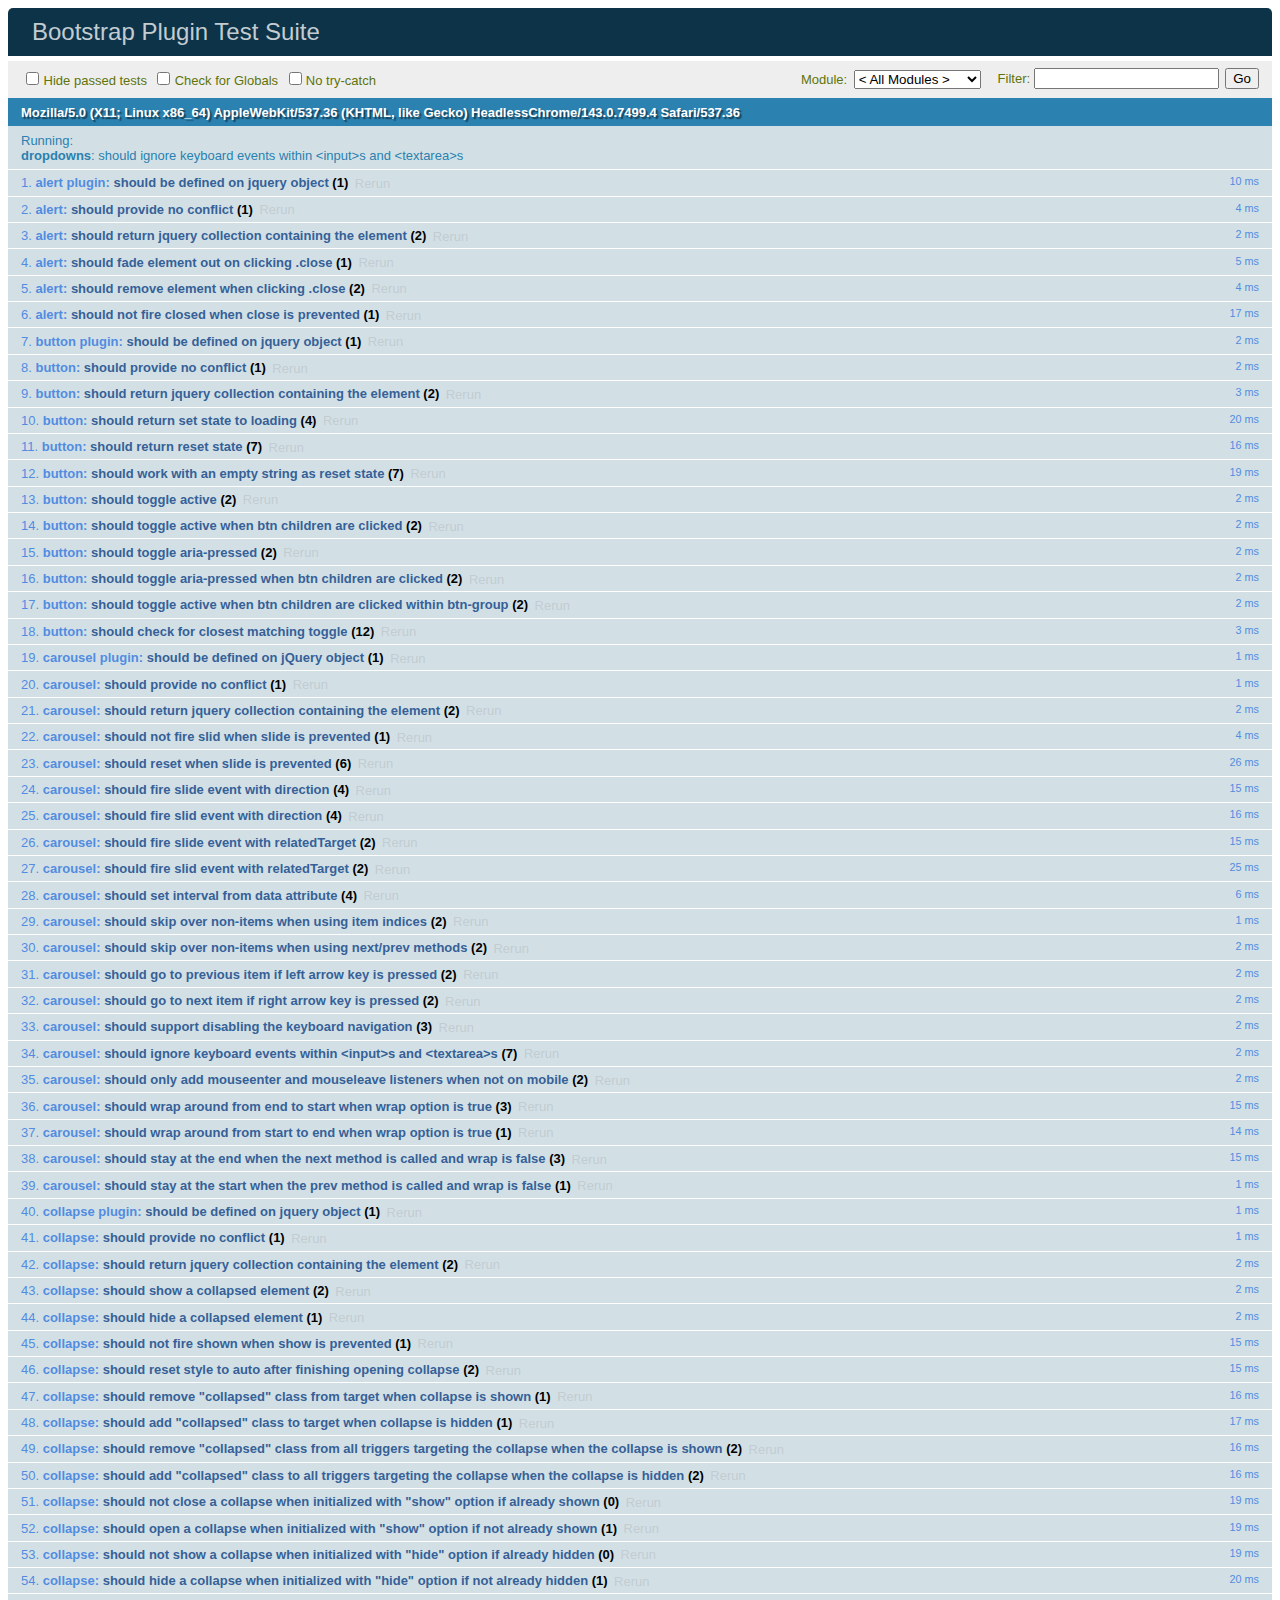
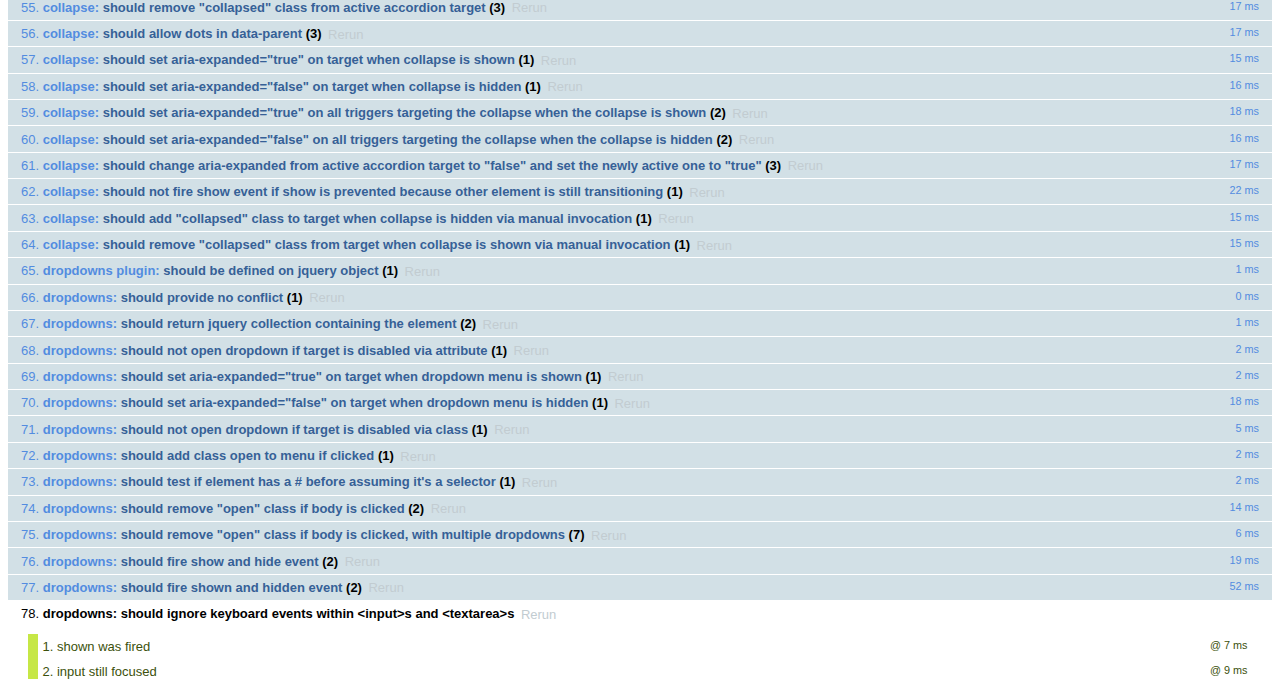
<file: maquette/Essai Perso/bootstrap-3.3.4/js/tests/index.html>
<!DOCTYPE html>
<html>
  <head>
    <meta charset="utf-8">
    <title>Bootstrap Plugin Test Suite</title>
    <meta name="viewport" content="width=device-width, initial-scale=1">

    <!-- jQuery -->
    <script src="vendor/jquery.min.js"></script>
    <script>
      // Disable jQuery event aliases to ensure we don't accidentally use any of them
      (function () {
        var eventAliases = [
          'blur',
          'focus',
          'focusin',
          'focusout',
          'load',
          'resize',
          'scroll',
          'unload',
          'click',
          'dblclick',
          'mousedown',
          'mouseup',
          'mousemove',
          'mouseover',
          'mouseout',
          'mouseenter',
          'mouseleave',
          'change',
          'select',
          'submit',
          'keydown',
          'keypress',
          'keyup',
          'error',
          'contextmenu',
          'hover',
          'bind',
          'unbind',
          'delegate',
          'undelegate'
        ]
        for (var i = 0; i < eventAliases.length; i++) {
          $.fn[eventAliases[i]] = undefined
        }
      })()
    </script>

    <!-- QUnit -->
    <link rel="stylesheet" href="vendor/qunit.css" media="screen">
    <script src="vendor/qunit.js"></script>
    <script>
      // See https://github.com/axemclion/grunt-saucelabs#test-result-details-with-qunit
      var log = []
      // Require assert.expect in each test.
      QUnit.config.requireExpects = true
      QUnit.done(function (testResults) {
        var tests = []
        for (var i = 0, len = log.length; i < len; i++) {
          var details = log[i]
          tests.push({
            name: details.name,
            result: details.result,
            expected: details.expected,
            actual: details.actual,
            source: details.source
          })
        }
        testResults.tests = tests

        window.global_test_results = testResults
      })

      QUnit.testStart(function (testDetails) {
        $(window).scrollTop(0)
        QUnit.log(function (details) {
          if (!details.result) {
            details.name = testDetails.name
            log.push(details)
          }
        })
      })

      // Cleanup
      QUnit.testDone(function () {
        $('#qunit-fixture').empty()
        $('#modal-test, .modal-backdrop').remove()
      })

      // Display fixture on-screen on iOS to avoid false positives
      if (/iPhone|iPad|iPod/.test(navigator.userAgent)) {
        QUnit.begin(function() {
          $('#qunit-fixture').css({ top: 0, left: 0 })
        })

        QUnit.done(function () {
          $('#qunit-fixture').css({ top: '', left: '' })
        })
      }

      // Disable deprecated global QUnit method aliases in preparation for QUnit v2
      (function () {
        var methodNames = [
          'async',
          'asyncTest',
          'deepEqual',
          'equal',
          'expect',
          'module',
          'notDeepEqual',
          'notEqual',
          'notPropEqual',
          'notStrictEqual',
          'ok',
          'propEqual',
          'push',
          'start',
          'stop',
          'strictEqual',
          'test',
          'throws'
        ];
        for (var i = 0; i < methodNames.length; i++) {
          var methodName = methodNames[i];
          window[methodName] = undefined;
        }
      })();
    </script>

    <!-- Plugin sources -->
    <script>$.support.transition = false</script>
    <script src="../../js/alert.js"></script>
    <script src="../../js/button.js"></script>
    <script src="../../js/carousel.js"></script>
    <script src="../../js/collapse.js"></script>
    <script src="../../js/dropdown.js"></script>
    <script src="../../js/modal.js"></script>
    <script src="../../js/scrollspy.js"></script>
    <script src="../../js/tab.js"></script>
    <script src="../../js/tooltip.js"></script>
    <script src="../../js/popover.js"></script>
    <script src="../../js/affix.js"></script>

    <!-- Unit tests -->
    <script src="unit/alert.js"></script>
    <script src="unit/button.js"></script>
    <script src="unit/carousel.js"></script>
    <script src="unit/collapse.js"></script>
    <script src="unit/dropdown.js"></script>
    <script src="unit/modal.js"></script>
    <script src="unit/scrollspy.js"></script>
    <script src="unit/tab.js"></script>
    <script src="unit/tooltip.js"></script>
    <script src="unit/popover.js"></script>
    <script src="unit/affix.js"></script>

  </head>
  <body>
    <div id="qunit-container">
      <div id="qunit"></div>
      <div id="qunit-fixture"></div>
    </div>
  </body>
</html>
</file>
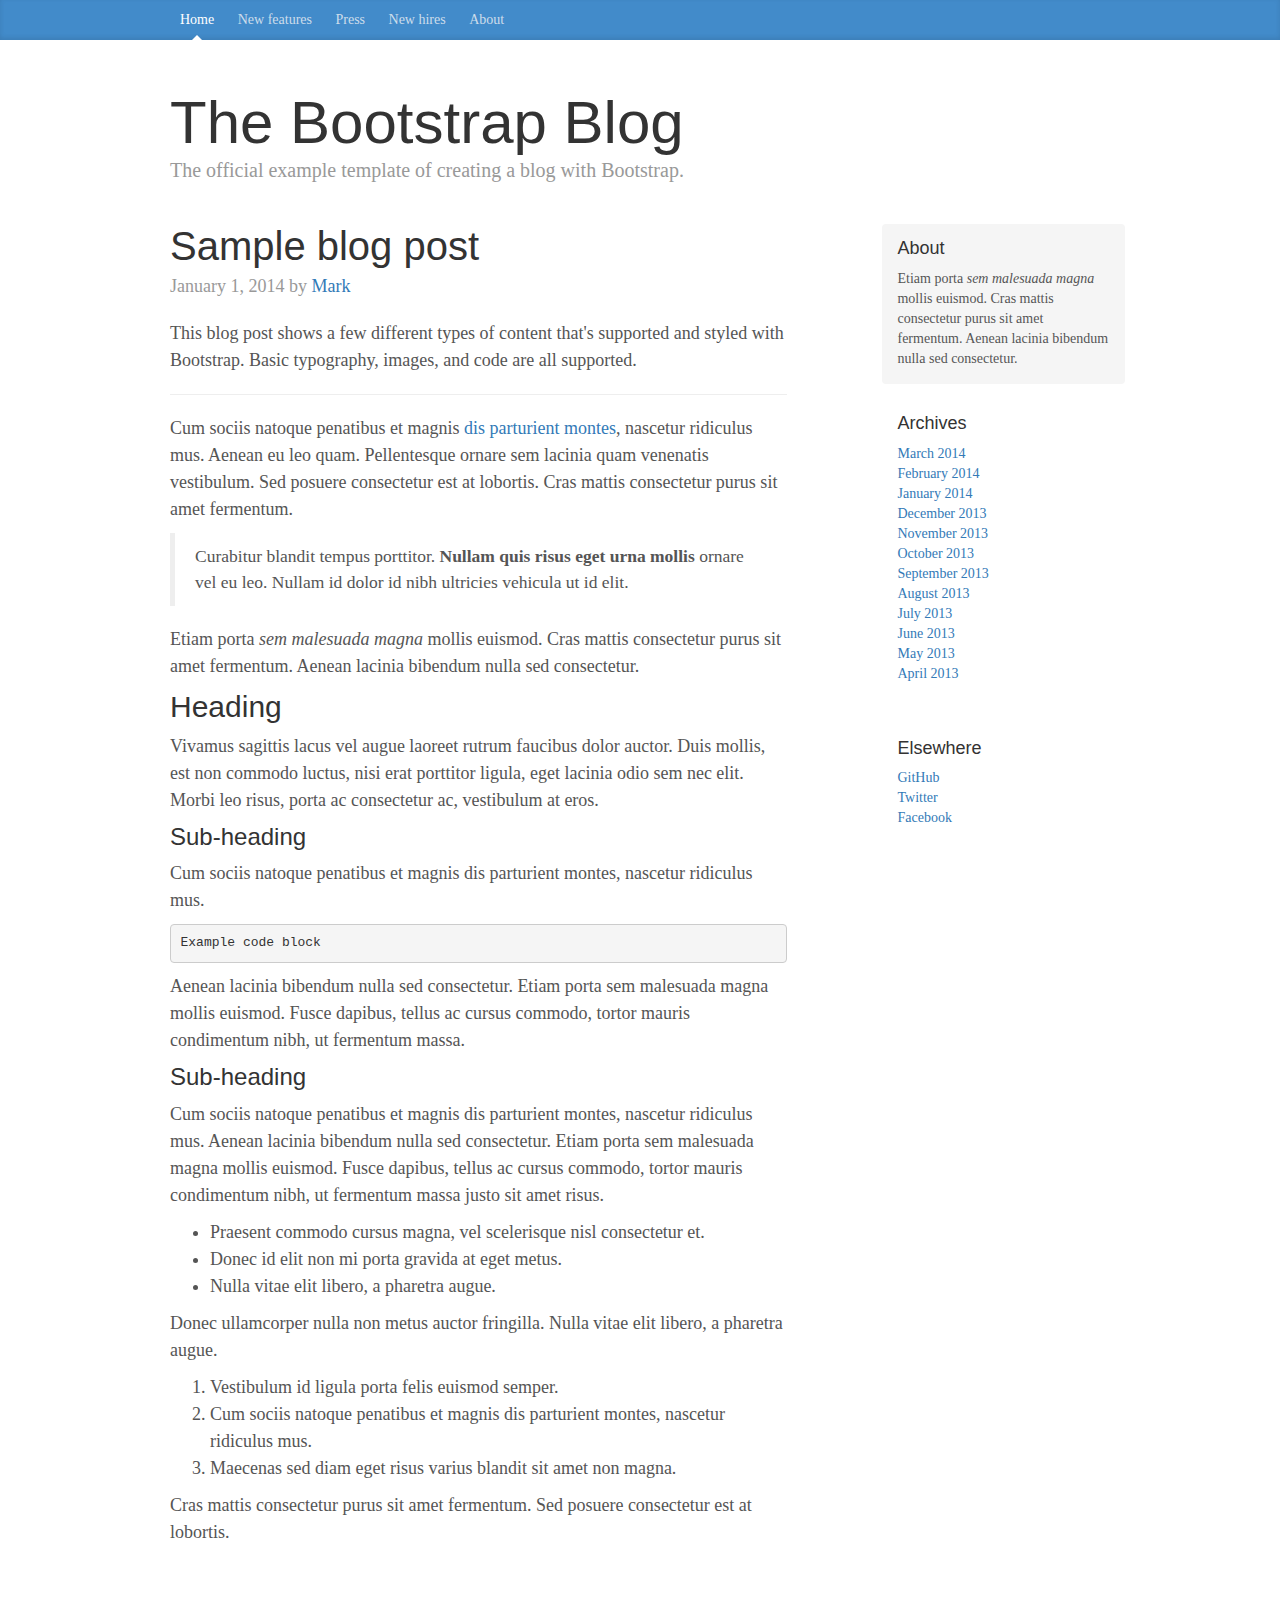
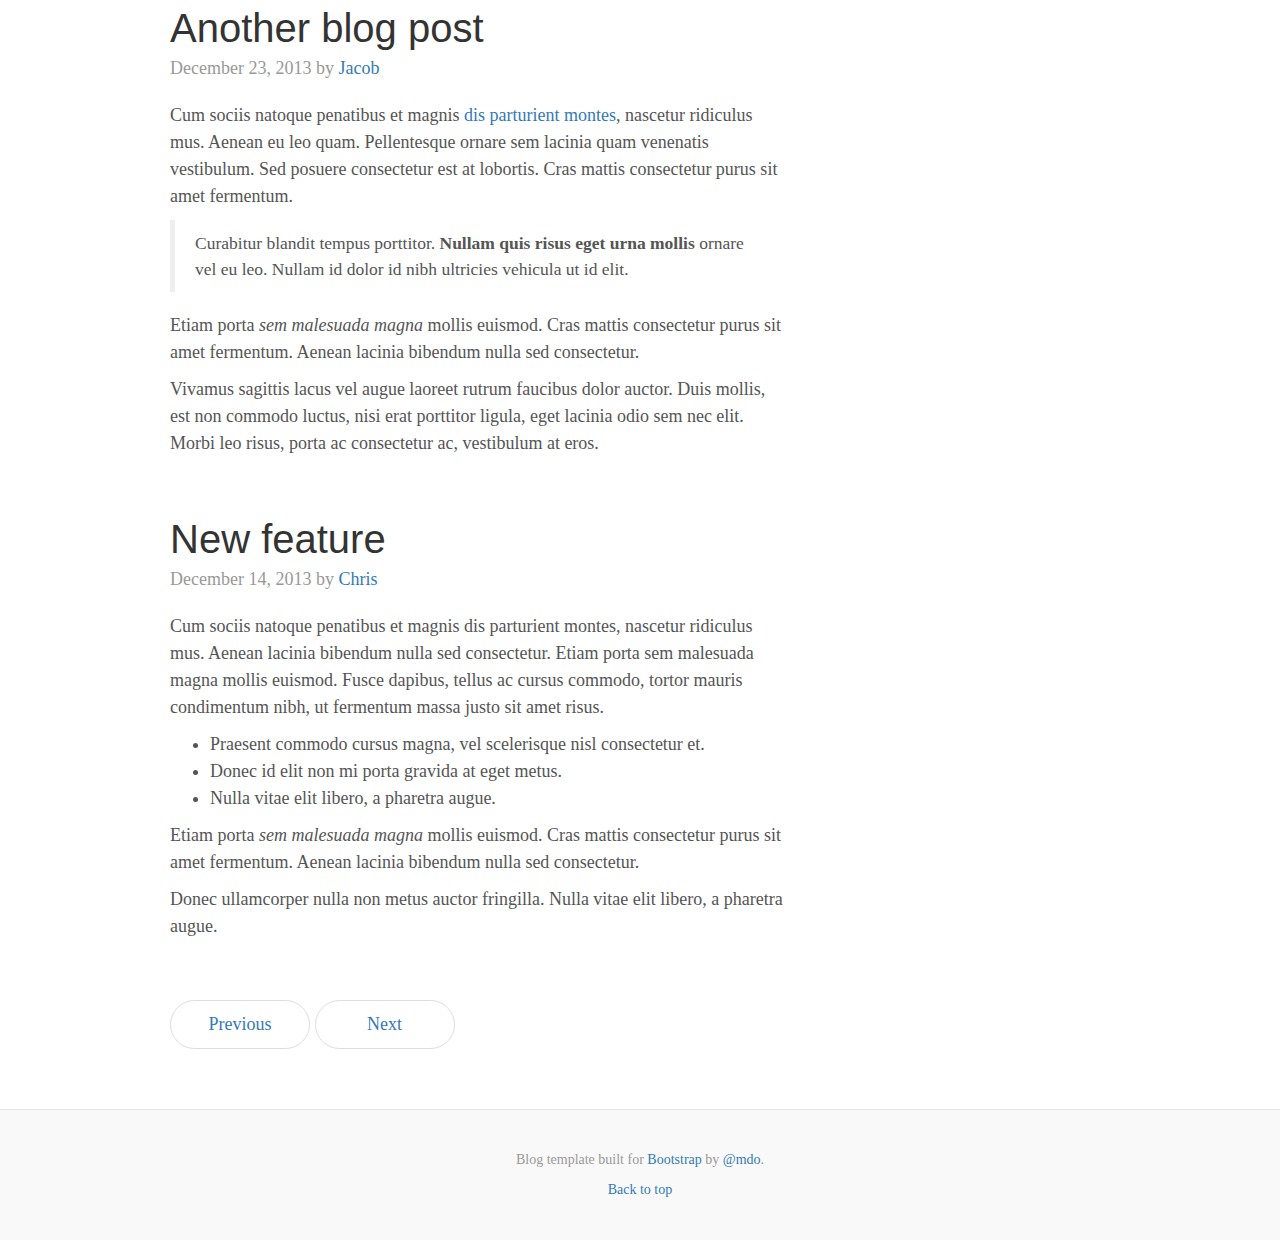
<file: maquette/Essai Perso/bootstrap-3.3.4/docs/examples/blog/index.html>
<!DOCTYPE html>
<html lang="en">
  <head>
    <meta charset="utf-8">
    <meta http-equiv="X-UA-Compatible" content="IE=edge">
    <meta name="viewport" content="width=device-width, initial-scale=1">
    <!-- The above 3 meta tags *must* come first in the head; any other head content must come *after* these tags -->
    <meta name="description" content="">
    <meta name="author" content="">
    <link rel="icon" href="../../favicon.ico">

    <title>Blog Template for Bootstrap</title>

    <!-- Bootstrap core CSS -->
    <link href="../../dist/css/bootstrap.min.css" rel="stylesheet">

    <!-- Custom styles for this template -->
    <link href="blog.css" rel="stylesheet">

    <!-- Just for debugging purposes. Don't actually copy these 2 lines! -->
    <!--[if lt IE 9]><script src="../../assets/js/ie8-responsive-file-warning.js"></script><![endif]-->
    <script src="../../assets/js/ie-emulation-modes-warning.js"></script>

    <!-- HTML5 shim and Respond.js for IE8 support of HTML5 elements and media queries -->
    <!--[if lt IE 9]>
      <script src="https://oss.maxcdn.com/html5shiv/3.7.2/html5shiv.min.js"></script>
      <script src="https://oss.maxcdn.com/respond/1.4.2/respond.min.js"></script>
    <![endif]-->
  </head>

  <body>

    <div class="blog-masthead">
      <div class="container">
        <nav class="blog-nav">
          <a class="blog-nav-item active" href="#">Home</a>
          <a class="blog-nav-item" href="#">New features</a>
          <a class="blog-nav-item" href="#">Press</a>
          <a class="blog-nav-item" href="#">New hires</a>
          <a class="blog-nav-item" href="#">About</a>
        </nav>
      </div>
    </div>

    <div class="container">

      <div class="blog-header">
        <h1 class="blog-title">The Bootstrap Blog</h1>
        <p class="lead blog-description">The official example template of creating a blog with Bootstrap.</p>
      </div>

      <div class="row">

        <div class="col-sm-8 blog-main">

          <div class="blog-post">
            <h2 class="blog-post-title">Sample blog post</h2>
            <p class="blog-post-meta">January 1, 2014 by <a href="#">Mark</a></p>

            <p>This blog post shows a few different types of content that's supported and styled with Bootstrap. Basic typography, images, and code are all supported.</p>
            <hr>
            <p>Cum sociis natoque penatibus et magnis <a href="#">dis parturient montes</a>, nascetur ridiculus mus. Aenean eu leo quam. Pellentesque ornare sem lacinia quam venenatis vestibulum. Sed posuere consectetur est at lobortis. Cras mattis consectetur purus sit amet fermentum.</p>
            <blockquote>
              <p>Curabitur blandit tempus porttitor. <strong>Nullam quis risus eget urna mollis</strong> ornare vel eu leo. Nullam id dolor id nibh ultricies vehicula ut id elit.</p>
            </blockquote>
            <p>Etiam porta <em>sem malesuada magna</em> mollis euismod. Cras mattis consectetur purus sit amet fermentum. Aenean lacinia bibendum nulla sed consectetur.</p>
            <h2>Heading</h2>
            <p>Vivamus sagittis lacus vel augue laoreet rutrum faucibus dolor auctor. Duis mollis, est non commodo luctus, nisi erat porttitor ligula, eget lacinia odio sem nec elit. Morbi leo risus, porta ac consectetur ac, vestibulum at eros.</p>
            <h3>Sub-heading</h3>
            <p>Cum sociis natoque penatibus et magnis dis parturient montes, nascetur ridiculus mus.</p>
            <pre><code>Example code block</code></pre>
            <p>Aenean lacinia bibendum nulla sed consectetur. Etiam porta sem malesuada magna mollis euismod. Fusce dapibus, tellus ac cursus commodo, tortor mauris condimentum nibh, ut fermentum massa.</p>
            <h3>Sub-heading</h3>
            <p>Cum sociis natoque penatibus et magnis dis parturient montes, nascetur ridiculus mus. Aenean lacinia bibendum nulla sed consectetur. Etiam porta sem malesuada magna mollis euismod. Fusce dapibus, tellus ac cursus commodo, tortor mauris condimentum nibh, ut fermentum massa justo sit amet risus.</p>
            <ul>
              <li>Praesent commodo cursus magna, vel scelerisque nisl consectetur et.</li>
              <li>Donec id elit non mi porta gravida at eget metus.</li>
              <li>Nulla vitae elit libero, a pharetra augue.</li>
            </ul>
            <p>Donec ullamcorper nulla non metus auctor fringilla. Nulla vitae elit libero, a pharetra augue.</p>
            <ol>
              <li>Vestibulum id ligula porta felis euismod semper.</li>
              <li>Cum sociis natoque penatibus et magnis dis parturient montes, nascetur ridiculus mus.</li>
              <li>Maecenas sed diam eget risus varius blandit sit amet non magna.</li>
            </ol>
            <p>Cras mattis consectetur purus sit amet fermentum. Sed posuere consectetur est at lobortis.</p>
          </div><!-- /.blog-post -->

          <div class="blog-post">
            <h2 class="blog-post-title">Another blog post</h2>
            <p class="blog-post-meta">December 23, 2013 by <a href="#">Jacob</a></p>

            <p>Cum sociis natoque penatibus et magnis <a href="#">dis parturient montes</a>, nascetur ridiculus mus. Aenean eu leo quam. Pellentesque ornare sem lacinia quam venenatis vestibulum. Sed posuere consectetur est at lobortis. Cras mattis consectetur purus sit amet fermentum.</p>
            <blockquote>
              <p>Curabitur blandit tempus porttitor. <strong>Nullam quis risus eget urna mollis</strong> ornare vel eu leo. Nullam id dolor id nibh ultricies vehicula ut id elit.</p>
            </blockquote>
            <p>Etiam porta <em>sem malesuada magna</em> mollis euismod. Cras mattis consectetur purus sit amet fermentum. Aenean lacinia bibendum nulla sed consectetur.</p>
            <p>Vivamus sagittis lacus vel augue laoreet rutrum faucibus dolor auctor. Duis mollis, est non commodo luctus, nisi erat porttitor ligula, eget lacinia odio sem nec elit. Morbi leo risus, porta ac consectetur ac, vestibulum at eros.</p>
          </div><!-- /.blog-post -->

          <div class="blog-post">
            <h2 class="blog-post-title">New feature</h2>
            <p class="blog-post-meta">December 14, 2013 by <a href="#">Chris</a></p>

            <p>Cum sociis natoque penatibus et magnis dis parturient montes, nascetur ridiculus mus. Aenean lacinia bibendum nulla sed consectetur. Etiam porta sem malesuada magna mollis euismod. Fusce dapibus, tellus ac cursus commodo, tortor mauris condimentum nibh, ut fermentum massa justo sit amet risus.</p>
            <ul>
              <li>Praesent commodo cursus magna, vel scelerisque nisl consectetur et.</li>
              <li>Donec id elit non mi porta gravida at eget metus.</li>
              <li>Nulla vitae elit libero, a pharetra augue.</li>
            </ul>
            <p>Etiam porta <em>sem malesuada magna</em> mollis euismod. Cras mattis consectetur purus sit amet fermentum. Aenean lacinia bibendum nulla sed consectetur.</p>
            <p>Donec ullamcorper nulla non metus auctor fringilla. Nulla vitae elit libero, a pharetra augue.</p>
          </div><!-- /.blog-post -->

          <nav>
            <ul class="pager">
              <li><a href="#">Previous</a></li>
              <li><a href="#">Next</a></li>
            </ul>
          </nav>

        </div><!-- /.blog-main -->

        <div class="col-sm-3 col-sm-offset-1 blog-sidebar">
          <div class="sidebar-module sidebar-module-inset">
            <h4>About</h4>
            <p>Etiam porta <em>sem malesuada magna</em> mollis euismod. Cras mattis consectetur purus sit amet fermentum. Aenean lacinia bibendum nulla sed consectetur.</p>
          </div>
          <div class="sidebar-module">
            <h4>Archives</h4>
            <ol class="list-unstyled">
              <li><a href="#">March 2014</a></li>
              <li><a href="#">February 2014</a></li>
              <li><a href="#">January 2014</a></li>
              <li><a href="#">December 2013</a></li>
              <li><a href="#">November 2013</a></li>
              <li><a href="#">October 2013</a></li>
              <li><a href="#">September 2013</a></li>
              <li><a href="#">August 2013</a></li>
              <li><a href="#">July 2013</a></li>
              <li><a href="#">June 2013</a></li>
              <li><a href="#">May 2013</a></li>
              <li><a href="#">April 2013</a></li>
            </ol>
          </div>
          <div class="sidebar-module">
            <h4>Elsewhere</h4>
            <ol class="list-unstyled">
              <li><a href="#">GitHub</a></li>
              <li><a href="#">Twitter</a></li>
              <li><a href="#">Facebook</a></li>
            </ol>
          </div>
        </div><!-- /.blog-sidebar -->

      </div><!-- /.row -->

    </div><!-- /.container -->

    <footer class="blog-footer">
      <p>Blog template built for <a href="http://getbootstrap.com">Bootstrap</a> by <a href="https://twitter.com/mdo">@mdo</a>.</p>
      <p>
        <a href="#">Back to top</a>
      </p>
    </footer>


    <!-- Bootstrap core JavaScript
    ================================================== -->
    <!-- Placed at the end of the document so the pages load faster -->
    <script src="https://ajax.googleapis.com/ajax/libs/jquery/1.11.2/jquery.min.js"></script>
    <script src="../../dist/js/bootstrap.min.js"></script>
    <!-- IE10 viewport hack for Surface/desktop Windows 8 bug -->
    <script src="../../assets/js/ie10-viewport-bug-workaround.js"></script>
  </body>
</html>
</file>
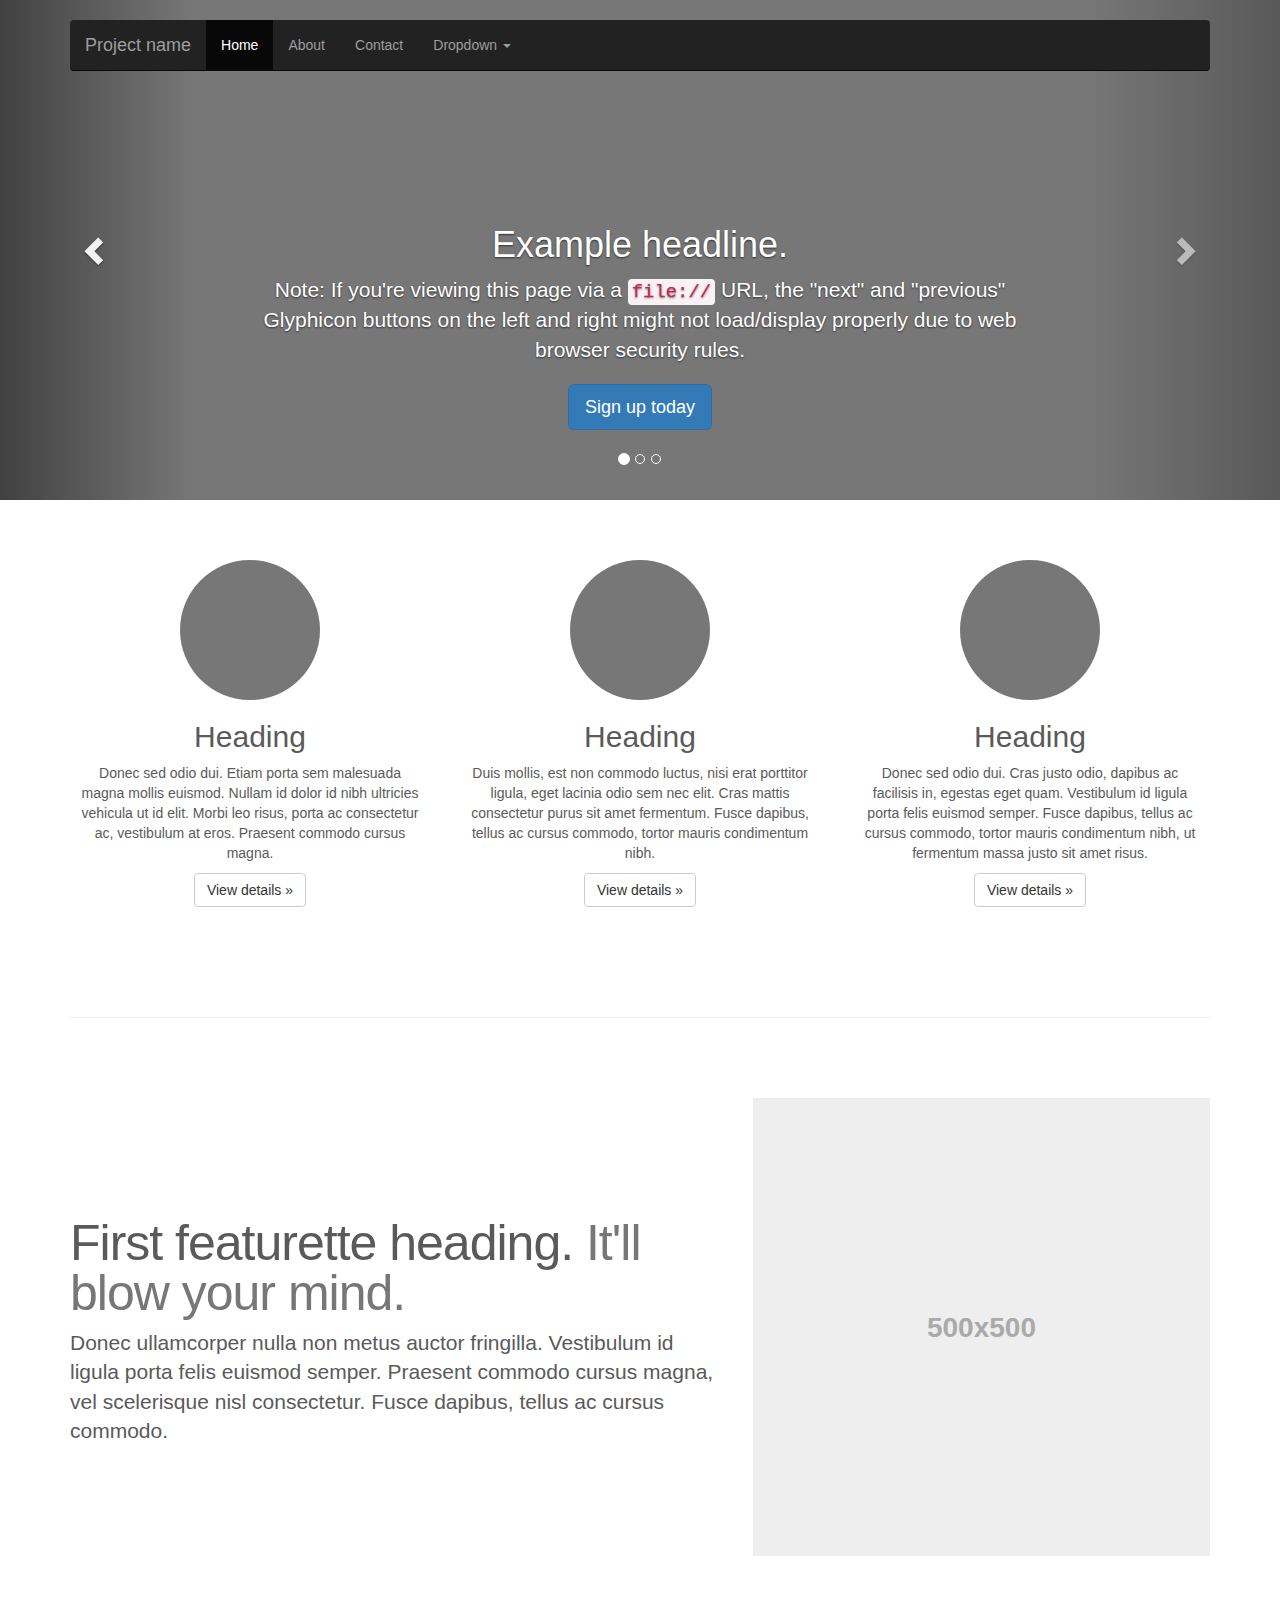
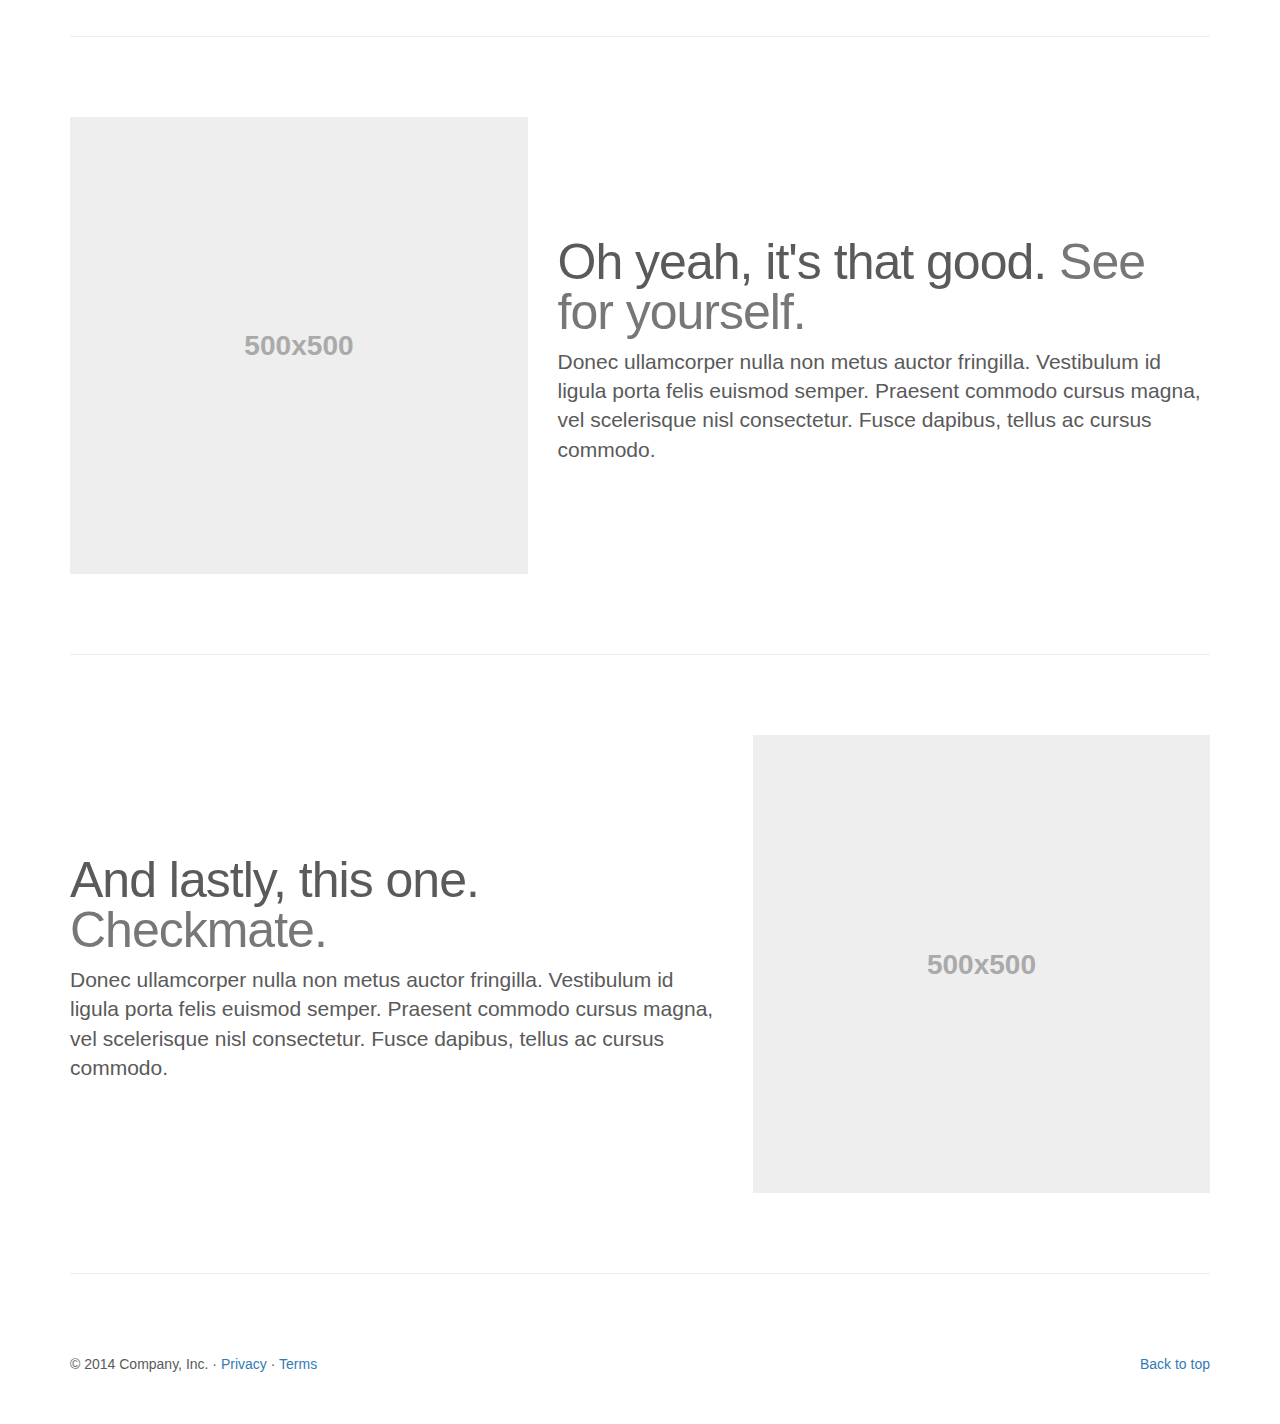
<file: maquette/Essai Perso/bootstrap-3.3.4/docs/examples/carousel/index.html>
<!DOCTYPE html>
<html lang="en">
  <head>
    <meta charset="utf-8">
    <meta http-equiv="X-UA-Compatible" content="IE=edge">
    <meta name="viewport" content="width=device-width, initial-scale=1">
    <!-- The above 3 meta tags *must* come first in the head; any other head content must come *after* these tags -->
    <meta name="description" content="">
    <meta name="author" content="">
    <link rel="icon" href="../../favicon.ico">

    <title>Carousel Template for Bootstrap</title>

    <!-- Bootstrap core CSS -->
    <link href="../../dist/css/bootstrap.min.css" rel="stylesheet">

    <!-- Just for debugging purposes. Don't actually copy these 2 lines! -->
    <!--[if lt IE 9]><script src="../../assets/js/ie8-responsive-file-warning.js"></script><![endif]-->
    <script src="../../assets/js/ie-emulation-modes-warning.js"></script>

    <!-- HTML5 shim and Respond.js for IE8 support of HTML5 elements and media queries -->
    <!--[if lt IE 9]>
      <script src="https://oss.maxcdn.com/html5shiv/3.7.2/html5shiv.min.js"></script>
      <script src="https://oss.maxcdn.com/respond/1.4.2/respond.min.js"></script>
    <![endif]-->

    <!-- Custom styles for this template -->
    <link href="carousel.css" rel="stylesheet">
  </head>
<!-- NAVBAR
================================================== -->
  <body>
    <div class="navbar-wrapper">
      <div class="container">

        <nav class="navbar navbar-inverse navbar-static-top">
          <div class="container">
            <div class="navbar-header">
              <button type="button" class="navbar-toggle collapsed" data-toggle="collapse" data-target="#navbar" aria-expanded="false" aria-controls="navbar">
                <span class="sr-only">Toggle navigation</span>
                <span class="icon-bar"></span>
                <span class="icon-bar"></span>
                <span class="icon-bar"></span>
              </button>
              <a class="navbar-brand" href="#">Project name</a>
            </div>
            <div id="navbar" class="navbar-collapse collapse">
              <ul class="nav navbar-nav">
                <li class="active"><a href="#">Home</a></li>
                <li><a href="#about">About</a></li>
                <li><a href="#contact">Contact</a></li>
                <li class="dropdown">
                  <a href="#" class="dropdown-toggle" data-toggle="dropdown" role="button" aria-expanded="false">Dropdown <span class="caret"></span></a>
                  <ul class="dropdown-menu" role="menu">
                    <li><a href="#">Action</a></li>
                    <li><a href="#">Another action</a></li>
                    <li><a href="#">Something else here</a></li>
                    <li class="divider"></li>
                    <li class="dropdown-header">Nav header</li>
                    <li><a href="#">Separated link</a></li>
                    <li><a href="#">One more separated link</a></li>
                  </ul>
                </li>
              </ul>
            </div>
          </div>
        </nav>

      </div>
    </div>


    <!-- Carousel
    ================================================== -->
    <div id="myCarousel" class="carousel slide" data-ride="carousel">
      <!-- Indicators -->
      <ol class="carousel-indicators">
        <li data-target="#myCarousel" data-slide-to="0" class="active"></li>
        <li data-target="#myCarousel" data-slide-to="1"></li>
        <li data-target="#myCarousel" data-slide-to="2"></li>
      </ol>
      <div class="carousel-inner" role="listbox">
        <div class="item active">
          <img class="first-slide" src="[data-uri]" alt="First slide">
          <div class="container">
            <div class="carousel-caption">
              <h1>Example headline.</h1>
              <p>Note: If you're viewing this page via a <code>file://</code> URL, the "next" and "previous" Glyphicon buttons on the left and right might not load/display properly due to web browser security rules.</p>
              <p><a class="btn btn-lg btn-primary" href="#" role="button">Sign up today</a></p>
            </div>
          </div>
        </div>
        <div class="item">
          <img class="second-slide" src="[data-uri]" alt="Second slide">
          <div class="container">
            <div class="carousel-caption">
              <h1>Another example headline.</h1>
              <p>Cras justo odio, dapibus ac facilisis in, egestas eget quam. Donec id elit non mi porta gravida at eget metus. Nullam id dolor id nibh ultricies vehicula ut id elit.</p>
              <p><a class="btn btn-lg btn-primary" href="#" role="button">Learn more</a></p>
            </div>
          </div>
        </div>
        <div class="item">
          <img class="third-slide" src="[data-uri]" alt="Third slide">
          <div class="container">
            <div class="carousel-caption">
              <h1>One more for good measure.</h1>
              <p>Cras justo odio, dapibus ac facilisis in, egestas eget quam. Donec id elit non mi porta gravida at eget metus. Nullam id dolor id nibh ultricies vehicula ut id elit.</p>
              <p><a class="btn btn-lg btn-primary" href="#" role="button">Browse gallery</a></p>
            </div>
          </div>
        </div>
      </div>
      <a class="left carousel-control" href="#myCarousel" role="button" data-slide="prev">
        <span class="glyphicon glyphicon-chevron-left" aria-hidden="true"></span>
        <span class="sr-only">Previous</span>
      </a>
      <a class="right carousel-control" href="#myCarousel" role="button" data-slide="next">
        <span class="glyphicon glyphicon-chevron-right" aria-hidden="true"></span>
        <span class="sr-only">Next</span>
      </a>
    </div><!-- /.carousel -->


    <!-- Marketing messaging and featurettes
    ================================================== -->
    <!-- Wrap the rest of the page in another container to center all the content. -->

    <div class="container marketing">

      <!-- Three columns of text below the carousel -->
      <div class="row">
        <div class="col-lg-4">
          <img class="img-circle" src="[data-uri]" alt="Generic placeholder image" width="140" height="140">
          <h2>Heading</h2>
          <p>Donec sed odio dui. Etiam porta sem malesuada magna mollis euismod. Nullam id dolor id nibh ultricies vehicula ut id elit. Morbi leo risus, porta ac consectetur ac, vestibulum at eros. Praesent commodo cursus magna.</p>
          <p><a class="btn btn-default" href="#" role="button">View details &raquo;</a></p>
        </div><!-- /.col-lg-4 -->
        <div class="col-lg-4">
          <img class="img-circle" src="[data-uri]" alt="Generic placeholder image" width="140" height="140">
          <h2>Heading</h2>
          <p>Duis mollis, est non commodo luctus, nisi erat porttitor ligula, eget lacinia odio sem nec elit. Cras mattis consectetur purus sit amet fermentum. Fusce dapibus, tellus ac cursus commodo, tortor mauris condimentum nibh.</p>
          <p><a class="btn btn-default" href="#" role="button">View details &raquo;</a></p>
        </div><!-- /.col-lg-4 -->
        <div class="col-lg-4">
          <img class="img-circle" src="[data-uri]" alt="Generic placeholder image" width="140" height="140">
          <h2>Heading</h2>
          <p>Donec sed odio dui. Cras justo odio, dapibus ac facilisis in, egestas eget quam. Vestibulum id ligula porta felis euismod semper. Fusce dapibus, tellus ac cursus commodo, tortor mauris condimentum nibh, ut fermentum massa justo sit amet risus.</p>
          <p><a class="btn btn-default" href="#" role="button">View details &raquo;</a></p>
        </div><!-- /.col-lg-4 -->
      </div><!-- /.row -->


      <!-- START THE FEATURETTES -->

      <hr class="featurette-divider">

      <div class="row featurette">
        <div class="col-md-7">
          <h2 class="featurette-heading">First featurette heading. <span class="text-muted">It'll blow your mind.</span></h2>
          <p class="lead">Donec ullamcorper nulla non metus auctor fringilla. Vestibulum id ligula porta felis euismod semper. Praesent commodo cursus magna, vel scelerisque nisl consectetur. Fusce dapibus, tellus ac cursus commodo.</p>
        </div>
        <div class="col-md-5">
          <img class="featurette-image img-responsive center-block" data-src="holder.js/500x500/auto" alt="Generic placeholder image">
        </div>
      </div>

      <hr class="featurette-divider">

      <div class="row featurette">
        <div class="col-md-7 col-md-push-5">
          <h2 class="featurette-heading">Oh yeah, it's that good. <span class="text-muted">See for yourself.</span></h2>
          <p class="lead">Donec ullamcorper nulla non metus auctor fringilla. Vestibulum id ligula porta felis euismod semper. Praesent commodo cursus magna, vel scelerisque nisl consectetur. Fusce dapibus, tellus ac cursus commodo.</p>
        </div>
        <div class="col-md-5 col-md-pull-7">
          <img class="featurette-image img-responsive center-block" data-src="holder.js/500x500/auto" alt="Generic placeholder image">
        </div>
      </div>

      <hr class="featurette-divider">

      <div class="row featurette">
        <div class="col-md-7">
          <h2 class="featurette-heading">And lastly, this one. <span class="text-muted">Checkmate.</span></h2>
          <p class="lead">Donec ullamcorper nulla non metus auctor fringilla. Vestibulum id ligula porta felis euismod semper. Praesent commodo cursus magna, vel scelerisque nisl consectetur. Fusce dapibus, tellus ac cursus commodo.</p>
        </div>
        <div class="col-md-5">
          <img class="featurette-image img-responsive center-block" data-src="holder.js/500x500/auto" alt="Generic placeholder image">
        </div>
      </div>

      <hr class="featurette-divider">

      <!-- /END THE FEATURETTES -->


      <!-- FOOTER -->
      <footer>
        <p class="pull-right"><a href="#">Back to top</a></p>
        <p>&copy; 2014 Company, Inc. &middot; <a href="#">Privacy</a> &middot; <a href="#">Terms</a></p>
      </footer>

    </div><!-- /.container -->


    <!-- Bootstrap core JavaScript
    ================================================== -->
    <!-- Placed at the end of the document so the pages load faster -->
    <script src="https://ajax.googleapis.com/ajax/libs/jquery/1.11.2/jquery.min.js"></script>
    <script src="../../dist/js/bootstrap.min.js"></script>
    <!-- Just to make our placeholder images work. Don't actually copy the next line! -->
    <script src="../../assets/js/vendor/holder.js"></script>
    <!-- IE10 viewport hack for Surface/desktop Windows 8 bug -->
    <script src="../../assets/js/ie10-viewport-bug-workaround.js"></script>
  </body>
</html>
</file>
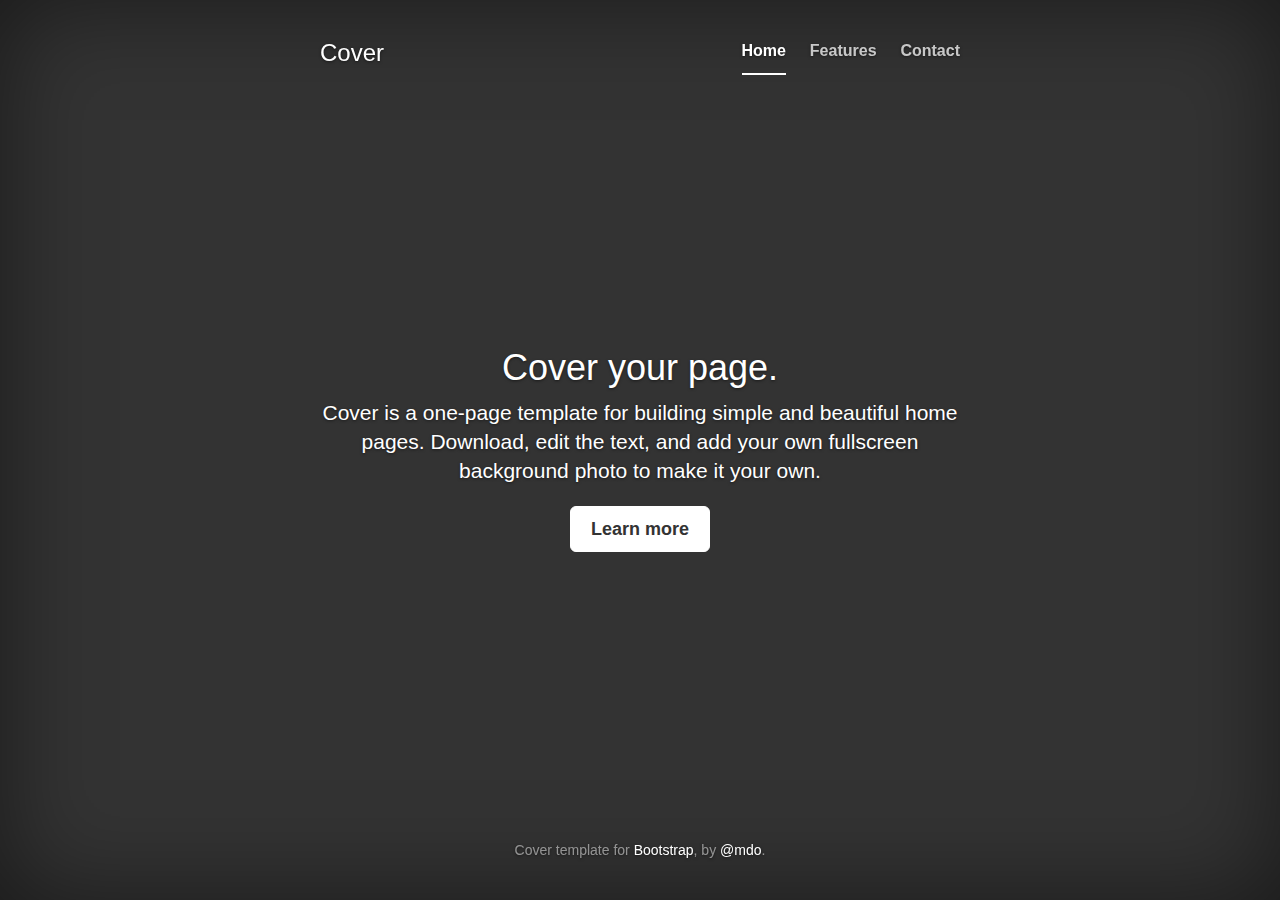
<file: maquette/Essai Perso/bootstrap-3.3.4/docs/examples/cover/index.html>
<!DOCTYPE html>
<html lang="en">
  <head>
    <meta charset="utf-8">
    <meta http-equiv="X-UA-Compatible" content="IE=edge">
    <meta name="viewport" content="width=device-width, initial-scale=1">
    <!-- The above 3 meta tags *must* come first in the head; any other head content must come *after* these tags -->
    <meta name="description" content="">
    <meta name="author" content="">
    <link rel="icon" href="../../favicon.ico">

    <title>Cover Template for Bootstrap</title>

    <!-- Bootstrap core CSS -->
    <link href="../../dist/css/bootstrap.min.css" rel="stylesheet">

    <!-- Custom styles for this template -->
    <link href="cover.css" rel="stylesheet">

    <!-- Just for debugging purposes. Don't actually copy these 2 lines! -->
    <!--[if lt IE 9]><script src="../../assets/js/ie8-responsive-file-warning.js"></script><![endif]-->
    <script src="../../assets/js/ie-emulation-modes-warning.js"></script>

    <!-- HTML5 shim and Respond.js for IE8 support of HTML5 elements and media queries -->
    <!--[if lt IE 9]>
      <script src="https://oss.maxcdn.com/html5shiv/3.7.2/html5shiv.min.js"></script>
      <script src="https://oss.maxcdn.com/respond/1.4.2/respond.min.js"></script>
    <![endif]-->
  </head>

  <body>

    <div class="site-wrapper">

      <div class="site-wrapper-inner">

        <div class="cover-container">

          <div class="masthead clearfix">
            <div class="inner">
              <h3 class="masthead-brand">Cover</h3>
              <nav>
                <ul class="nav masthead-nav">
                  <li class="active"><a href="#">Home</a></li>
                  <li><a href="#">Features</a></li>
                  <li><a href="#">Contact</a></li>
                </ul>
              </nav>
            </div>
          </div>

          <div class="inner cover">
            <h1 class="cover-heading">Cover your page.</h1>
            <p class="lead">Cover is a one-page template for building simple and beautiful home pages. Download, edit the text, and add your own fullscreen background photo to make it your own.</p>
            <p class="lead">
              <a href="#" class="btn btn-lg btn-default">Learn more</a>
            </p>
          </div>

          <div class="mastfoot">
            <div class="inner">
              <p>Cover template for <a href="http://getbootstrap.com">Bootstrap</a>, by <a href="https://twitter.com/mdo">@mdo</a>.</p>
            </div>
          </div>

        </div>

      </div>

    </div>

    <!-- Bootstrap core JavaScript
    ================================================== -->
    <!-- Placed at the end of the document so the pages load faster -->
    <script src="https://ajax.googleapis.com/ajax/libs/jquery/1.11.2/jquery.min.js"></script>
    <script src="../../dist/js/bootstrap.min.js"></script>
    <!-- IE10 viewport hack for Surface/desktop Windows 8 bug -->
    <script src="../../assets/js/ie10-viewport-bug-workaround.js"></script>
  </body>
</html>
</file>
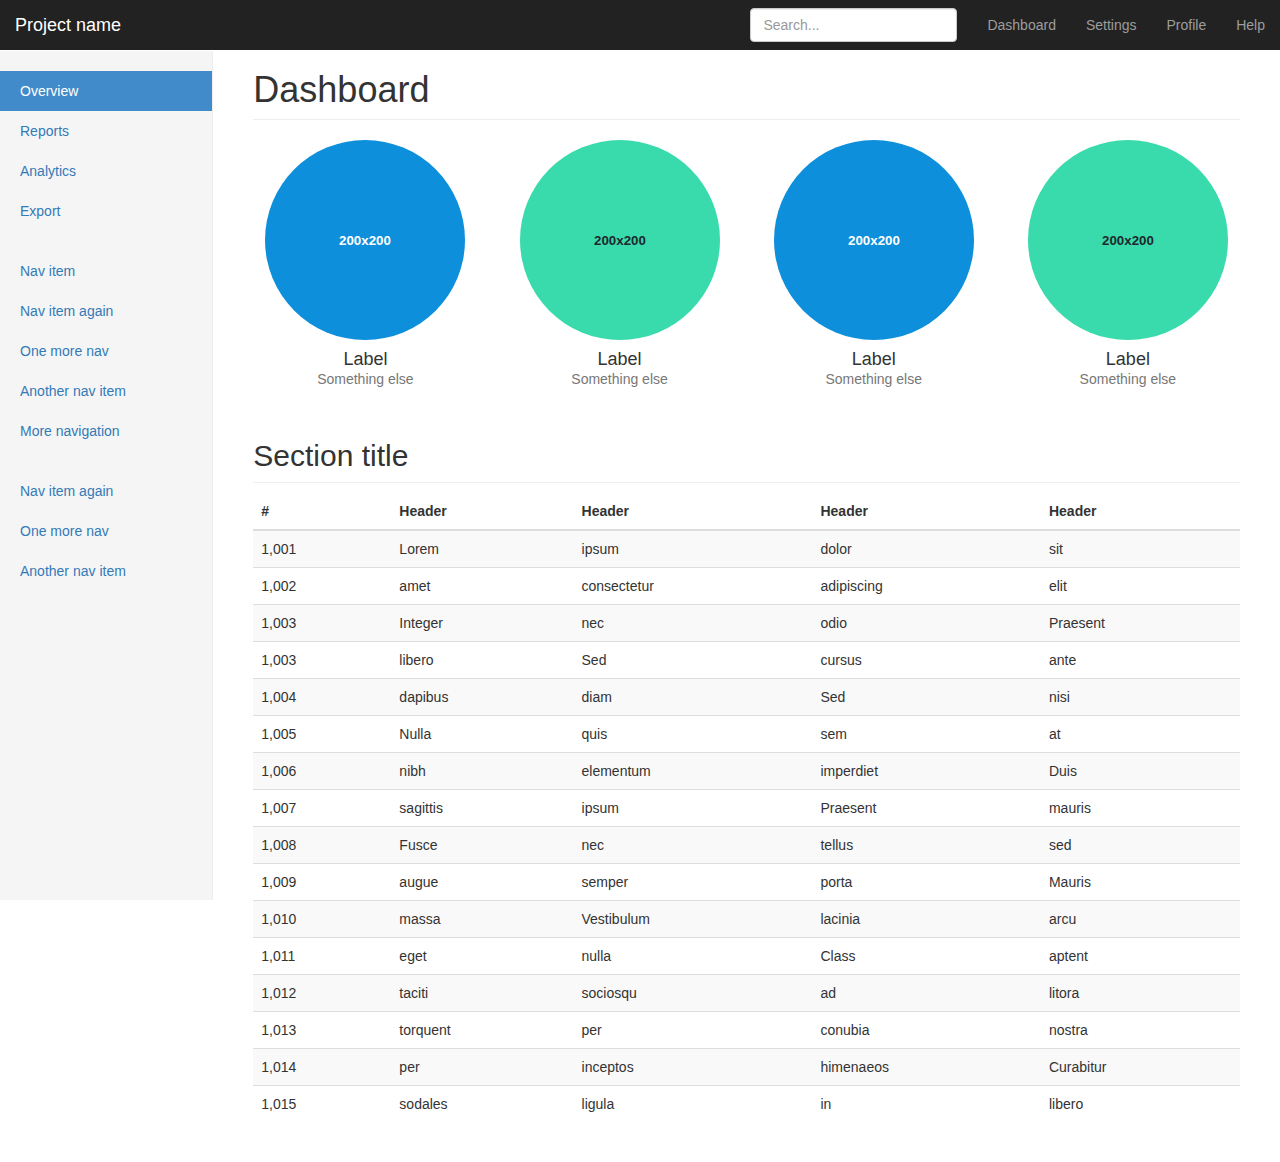
<file: maquette/Essai Perso/bootstrap-3.3.4/docs/examples/dashboard/index.html>
<!DOCTYPE html>
<html lang="en">
  <head>
    <meta charset="utf-8">
    <meta http-equiv="X-UA-Compatible" content="IE=edge">
    <meta name="viewport" content="width=device-width, initial-scale=1">
    <!-- The above 3 meta tags *must* come first in the head; any other head content must come *after* these tags -->
    <meta name="description" content="">
    <meta name="author" content="">
    <link rel="icon" href="../../favicon.ico">

    <title>Dashboard Template for Bootstrap</title>

    <!-- Bootstrap core CSS -->
    <link href="../../dist/css/bootstrap.min.css" rel="stylesheet">

    <!-- Custom styles for this template -->
    <link href="dashboard.css" rel="stylesheet">

    <!-- Just for debugging purposes. Don't actually copy these 2 lines! -->
    <!--[if lt IE 9]><script src="../../assets/js/ie8-responsive-file-warning.js"></script><![endif]-->
    <script src="../../assets/js/ie-emulation-modes-warning.js"></script>

    <!-- HTML5 shim and Respond.js for IE8 support of HTML5 elements and media queries -->
    <!--[if lt IE 9]>
      <script src="https://oss.maxcdn.com/html5shiv/3.7.2/html5shiv.min.js"></script>
      <script src="https://oss.maxcdn.com/respond/1.4.2/respond.min.js"></script>
    <![endif]-->
  </head>

  <body>

    <nav class="navbar navbar-inverse navbar-fixed-top">
      <div class="container-fluid">
        <div class="navbar-header">
          <button type="button" class="navbar-toggle collapsed" data-toggle="collapse" data-target="#navbar" aria-expanded="false" aria-controls="navbar">
            <span class="sr-only">Toggle navigation</span>
            <span class="icon-bar"></span>
            <span class="icon-bar"></span>
            <span class="icon-bar"></span>
          </button>
          <a class="navbar-brand" href="#">Project name</a>
        </div>
        <div id="navbar" class="navbar-collapse collapse">
          <ul class="nav navbar-nav navbar-right">
            <li><a href="#">Dashboard</a></li>
            <li><a href="#">Settings</a></li>
            <li><a href="#">Profile</a></li>
            <li><a href="#">Help</a></li>
          </ul>
          <form class="navbar-form navbar-right">
            <input type="text" class="form-control" placeholder="Search...">
          </form>
        </div>
      </div>
    </nav>

    <div class="container-fluid">
      <div class="row">
        <div class="col-sm-3 col-md-2 sidebar">
          <ul class="nav nav-sidebar">
            <li class="active"><a href="#">Overview <span class="sr-only">(current)</span></a></li>
            <li><a href="#">Reports</a></li>
            <li><a href="#">Analytics</a></li>
            <li><a href="#">Export</a></li>
          </ul>
          <ul class="nav nav-sidebar">
            <li><a href="">Nav item</a></li>
            <li><a href="">Nav item again</a></li>
            <li><a href="">One more nav</a></li>
            <li><a href="">Another nav item</a></li>
            <li><a href="">More navigation</a></li>
          </ul>
          <ul class="nav nav-sidebar">
            <li><a href="">Nav item again</a></li>
            <li><a href="">One more nav</a></li>
            <li><a href="">Another nav item</a></li>
          </ul>
        </div>
        <div class="col-sm-9 col-sm-offset-3 col-md-10 col-md-offset-2 main">
          <h1 class="page-header">Dashboard</h1>

          <div class="row placeholders">
            <div class="col-xs-6 col-sm-3 placeholder">
              <img data-src="holder.js/200x200/auto/sky" class="img-responsive" alt="Generic placeholder thumbnail">
              <h4>Label</h4>
              <span class="text-muted">Something else</span>
            </div>
            <div class="col-xs-6 col-sm-3 placeholder">
              <img data-src="holder.js/200x200/auto/vine" class="img-responsive" alt="Generic placeholder thumbnail">
              <h4>Label</h4>
              <span class="text-muted">Something else</span>
            </div>
            <div class="col-xs-6 col-sm-3 placeholder">
              <img data-src="holder.js/200x200/auto/sky" class="img-responsive" alt="Generic placeholder thumbnail">
              <h4>Label</h4>
              <span class="text-muted">Something else</span>
            </div>
            <div class="col-xs-6 col-sm-3 placeholder">
              <img data-src="holder.js/200x200/auto/vine" class="img-responsive" alt="Generic placeholder thumbnail">
              <h4>Label</h4>
              <span class="text-muted">Something else</span>
            </div>
          </div>

          <h2 class="sub-header">Section title</h2>
          <div class="table-responsive">
            <table class="table table-striped">
              <thead>
                <tr>
                  <th>#</th>
                  <th>Header</th>
                  <th>Header</th>
                  <th>Header</th>
                  <th>Header</th>
                </tr>
              </thead>
              <tbody>
                <tr>
                  <td>1,001</td>
                  <td>Lorem</td>
                  <td>ipsum</td>
                  <td>dolor</td>
                  <td>sit</td>
                </tr>
                <tr>
                  <td>1,002</td>
                  <td>amet</td>
                  <td>consectetur</td>
                  <td>adipiscing</td>
                  <td>elit</td>
                </tr>
                <tr>
                  <td>1,003</td>
                  <td>Integer</td>
                  <td>nec</td>
                  <td>odio</td>
                  <td>Praesent</td>
                </tr>
                <tr>
                  <td>1,003</td>
                  <td>libero</td>
                  <td>Sed</td>
                  <td>cursus</td>
                  <td>ante</td>
                </tr>
                <tr>
                  <td>1,004</td>
                  <td>dapibus</td>
                  <td>diam</td>
                  <td>Sed</td>
                  <td>nisi</td>
                </tr>
                <tr>
                  <td>1,005</td>
                  <td>Nulla</td>
                  <td>quis</td>
                  <td>sem</td>
                  <td>at</td>
                </tr>
                <tr>
                  <td>1,006</td>
                  <td>nibh</td>
                  <td>elementum</td>
                  <td>imperdiet</td>
                  <td>Duis</td>
                </tr>
                <tr>
                  <td>1,007</td>
                  <td>sagittis</td>
                  <td>ipsum</td>
                  <td>Praesent</td>
                  <td>mauris</td>
                </tr>
                <tr>
                  <td>1,008</td>
                  <td>Fusce</td>
                  <td>nec</td>
                  <td>tellus</td>
                  <td>sed</td>
                </tr>
                <tr>
                  <td>1,009</td>
                  <td>augue</td>
                  <td>semper</td>
                  <td>porta</td>
                  <td>Mauris</td>
                </tr>
                <tr>
                  <td>1,010</td>
                  <td>massa</td>
                  <td>Vestibulum</td>
                  <td>lacinia</td>
                  <td>arcu</td>
                </tr>
                <tr>
                  <td>1,011</td>
                  <td>eget</td>
                  <td>nulla</td>
                  <td>Class</td>
                  <td>aptent</td>
                </tr>
                <tr>
                  <td>1,012</td>
                  <td>taciti</td>
                  <td>sociosqu</td>
                  <td>ad</td>
                  <td>litora</td>
                </tr>
                <tr>
                  <td>1,013</td>
                  <td>torquent</td>
                  <td>per</td>
                  <td>conubia</td>
                  <td>nostra</td>
                </tr>
                <tr>
                  <td>1,014</td>
                  <td>per</td>
                  <td>inceptos</td>
                  <td>himenaeos</td>
                  <td>Curabitur</td>
                </tr>
                <tr>
                  <td>1,015</td>
                  <td>sodales</td>
                  <td>ligula</td>
                  <td>in</td>
                  <td>libero</td>
                </tr>
              </tbody>
            </table>
          </div>
        </div>
      </div>
    </div>

    <!-- Bootstrap core JavaScript
    ================================================== -->
    <!-- Placed at the end of the document so the pages load faster -->
    <script src="https://ajax.googleapis.com/ajax/libs/jquery/1.11.2/jquery.min.js"></script>
    <script src="../../dist/js/bootstrap.min.js"></script>
    <!-- Just to make our placeholder images work. Don't actually copy the next line! -->
    <script src="../../assets/js/vendor/holder.js"></script>
    <!-- IE10 viewport hack for Surface/desktop Windows 8 bug -->
    <script src="../../assets/js/ie10-viewport-bug-workaround.js"></script>
  </body>
</html>
</file>
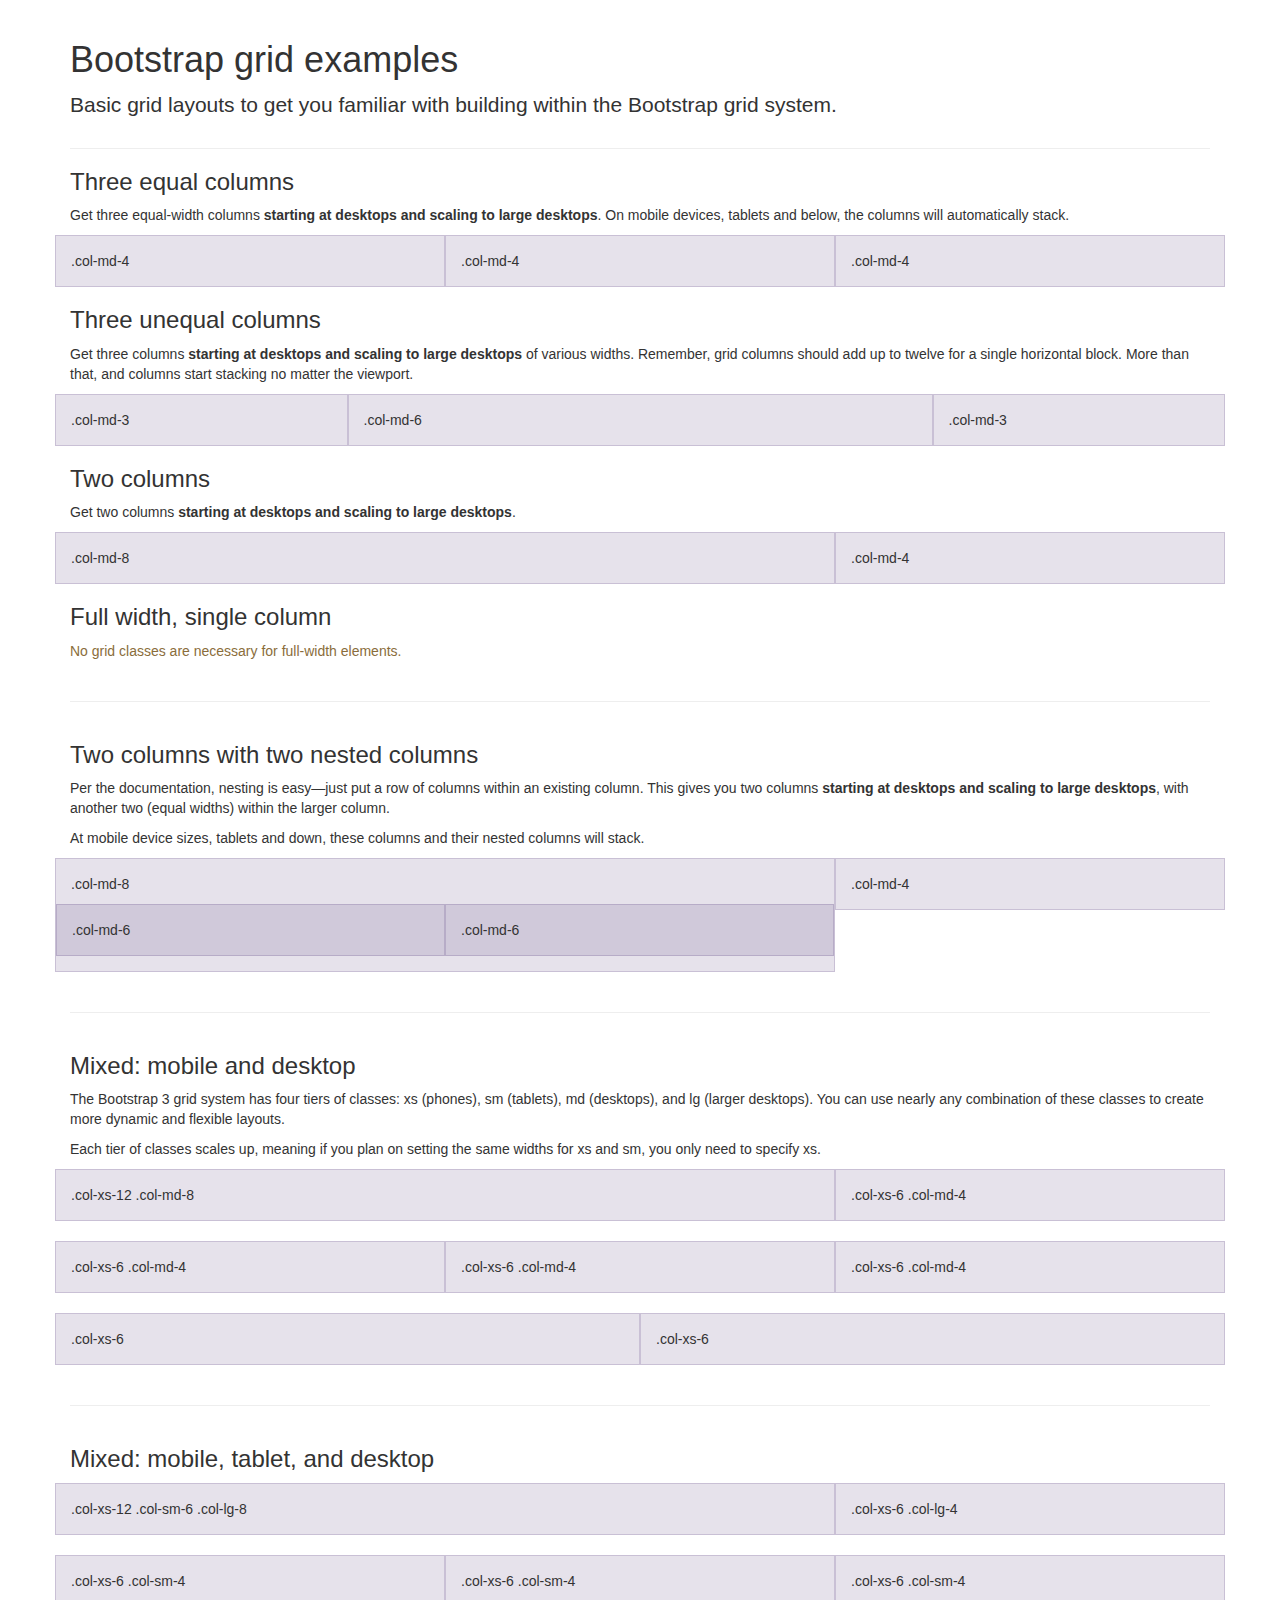
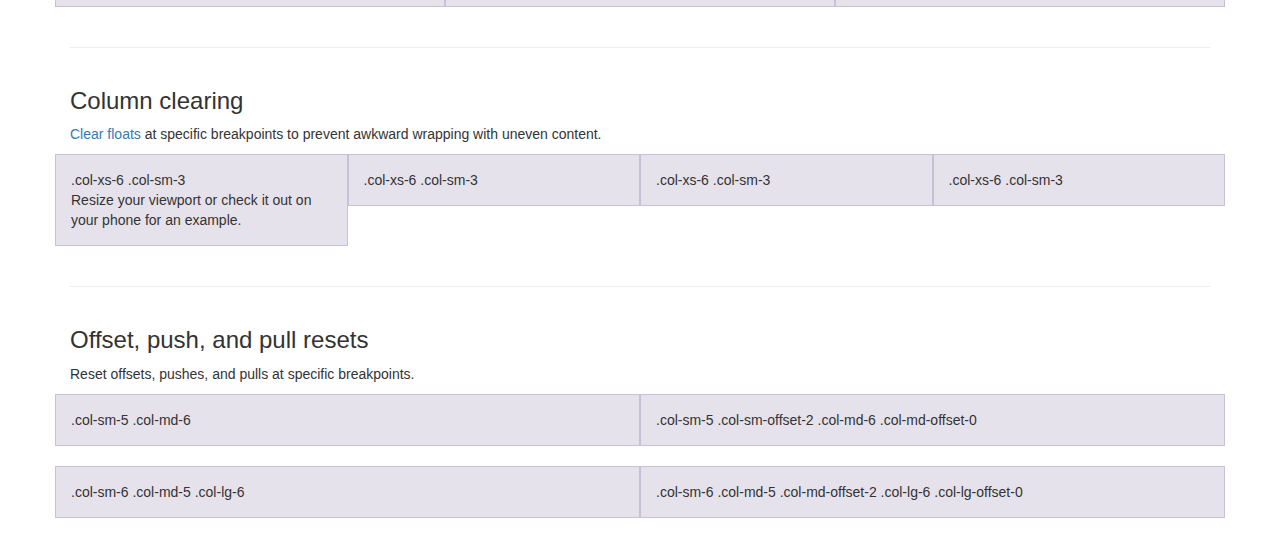
<file: maquette/Essai Perso/bootstrap-3.3.4/docs/examples/grid/index.html>
<!DOCTYPE html>
<html lang="en">
  <head>
    <meta charset="utf-8">
    <meta http-equiv="X-UA-Compatible" content="IE=edge">
    <meta name="viewport" content="width=device-width, initial-scale=1">
    <!-- The above 3 meta tags *must* come first in the head; any other head content must come *after* these tags -->
    <meta name="description" content="">
    <meta name="author" content="">
    <link rel="icon" href="../../favicon.ico">

    <title>Grid Template for Bootstrap</title>

    <!-- Bootstrap core CSS -->
    <link href="../../dist/css/bootstrap.min.css" rel="stylesheet">

    <!-- Custom styles for this template -->
    <link href="grid.css" rel="stylesheet">

    <!-- Just for debugging purposes. Don't actually copy these 2 lines! -->
    <!--[if lt IE 9]><script src="../../assets/js/ie8-responsive-file-warning.js"></script><![endif]-->
    <script src="../../assets/js/ie-emulation-modes-warning.js"></script>

    <!-- HTML5 shim and Respond.js for IE8 support of HTML5 elements and media queries -->
    <!--[if lt IE 9]>
      <script src="https://oss.maxcdn.com/html5shiv/3.7.2/html5shiv.min.js"></script>
      <script src="https://oss.maxcdn.com/respond/1.4.2/respond.min.js"></script>
    <![endif]-->
  </head>

  <body>
    <div class="container">

      <div class="page-header">
        <h1>Bootstrap grid examples</h1>
        <p class="lead">Basic grid layouts to get you familiar with building within the Bootstrap grid system.</p>
      </div>

      <h3>Three equal columns</h3>
      <p>Get three equal-width columns <strong>starting at desktops and scaling to large desktops</strong>. On mobile devices, tablets and below, the columns will automatically stack.</p>
      <div class="row">
        <div class="col-md-4">.col-md-4</div>
        <div class="col-md-4">.col-md-4</div>
        <div class="col-md-4">.col-md-4</div>
      </div>

      <h3>Three unequal columns</h3>
      <p>Get three columns <strong>starting at desktops and scaling to large desktops</strong> of various widths. Remember, grid columns should add up to twelve for a single horizontal block. More than that, and columns start stacking no matter the viewport.</p>
      <div class="row">
        <div class="col-md-3">.col-md-3</div>
        <div class="col-md-6">.col-md-6</div>
        <div class="col-md-3">.col-md-3</div>
      </div>

      <h3>Two columns</h3>
      <p>Get two columns <strong>starting at desktops and scaling to large desktops</strong>.</p>
      <div class="row">
        <div class="col-md-8">.col-md-8</div>
        <div class="col-md-4">.col-md-4</div>
      </div>

      <h3>Full width, single column</h3>
      <p class="text-warning">No grid classes are necessary for full-width elements.</p>

      <hr>

      <h3>Two columns with two nested columns</h3>
      <p>Per the documentation, nesting is easy—just put a row of columns within an existing column. This gives you two columns <strong>starting at desktops and scaling to large desktops</strong>, with another two (equal widths) within the larger column.</p>
      <p>At mobile device sizes, tablets and down, these columns and their nested columns will stack.</p>
      <div class="row">
        <div class="col-md-8">
          .col-md-8
          <div class="row">
            <div class="col-md-6">.col-md-6</div>
            <div class="col-md-6">.col-md-6</div>
          </div>
        </div>
        <div class="col-md-4">.col-md-4</div>
      </div>

      <hr>

      <h3>Mixed: mobile and desktop</h3>
      <p>The Bootstrap 3 grid system has four tiers of classes: xs (phones), sm (tablets), md (desktops), and lg (larger desktops). You can use nearly any combination of these classes to create more dynamic and flexible layouts.</p>
      <p>Each tier of classes scales up, meaning if you plan on setting the same widths for xs and sm, you only need to specify xs.</p>
      <div class="row">
        <div class="col-xs-12 col-md-8">.col-xs-12 .col-md-8</div>
        <div class="col-xs-6 col-md-4">.col-xs-6 .col-md-4</div>
      </div>
      <div class="row">
        <div class="col-xs-6 col-md-4">.col-xs-6 .col-md-4</div>
        <div class="col-xs-6 col-md-4">.col-xs-6 .col-md-4</div>
        <div class="col-xs-6 col-md-4">.col-xs-6 .col-md-4</div>
      </div>
      <div class="row">
        <div class="col-xs-6">.col-xs-6</div>
        <div class="col-xs-6">.col-xs-6</div>
      </div>

      <hr>

      <h3>Mixed: mobile, tablet, and desktop</h3>
      <p></p>
      <div class="row">
        <div class="col-xs-12 col-sm-6 col-lg-8">.col-xs-12 .col-sm-6 .col-lg-8</div>
        <div class="col-xs-6 col-lg-4">.col-xs-6 .col-lg-4</div>
      </div>
      <div class="row">
        <div class="col-xs-6 col-sm-4">.col-xs-6 .col-sm-4</div>
        <div class="col-xs-6 col-sm-4">.col-xs-6 .col-sm-4</div>
        <div class="col-xs-6 col-sm-4">.col-xs-6 .col-sm-4</div>
      </div>

      <hr>

      <h3>Column clearing</h3>
      <p><a href="http://getbootstrap.com/css/#grid-responsive-resets">Clear floats</a> at specific breakpoints to prevent awkward wrapping with uneven content.</p>
      <div class="row">
        <div class="col-xs-6 col-sm-3">
          .col-xs-6 .col-sm-3
          <br>
          Resize your viewport or check it out on your phone for an example.
        </div>
        <div class="col-xs-6 col-sm-3">.col-xs-6 .col-sm-3</div>

        <!-- Add the extra clearfix for only the required viewport -->
        <div class="clearfix visible-xs"></div>

        <div class="col-xs-6 col-sm-3">.col-xs-6 .col-sm-3</div>
        <div class="col-xs-6 col-sm-3">.col-xs-6 .col-sm-3</div>
      </div>

      <hr>

      <h3>Offset, push, and pull resets</h3>
      <p>Reset offsets, pushes, and pulls at specific breakpoints.</p>
      <div class="row">
        <div class="col-sm-5 col-md-6">.col-sm-5 .col-md-6</div>
        <div class="col-sm-5 col-sm-offset-2 col-md-6 col-md-offset-0">.col-sm-5 .col-sm-offset-2 .col-md-6 .col-md-offset-0</div>
      </div>
      <div class="row">
        <div class="col-sm-6 col-md-5 col-lg-6">.col-sm-6 .col-md-5 .col-lg-6</div>
        <div class="col-sm-6 col-md-5 col-md-offset-2 col-lg-6 col-lg-offset-0">.col-sm-6 .col-md-5 .col-md-offset-2 .col-lg-6 .col-lg-offset-0</div>
      </div>


    </div> <!-- /container -->


    <!-- IE10 viewport hack for Surface/desktop Windows 8 bug -->
    <script src="../../assets/js/ie10-viewport-bug-workaround.js"></script>
  </body>
</html>
</file>
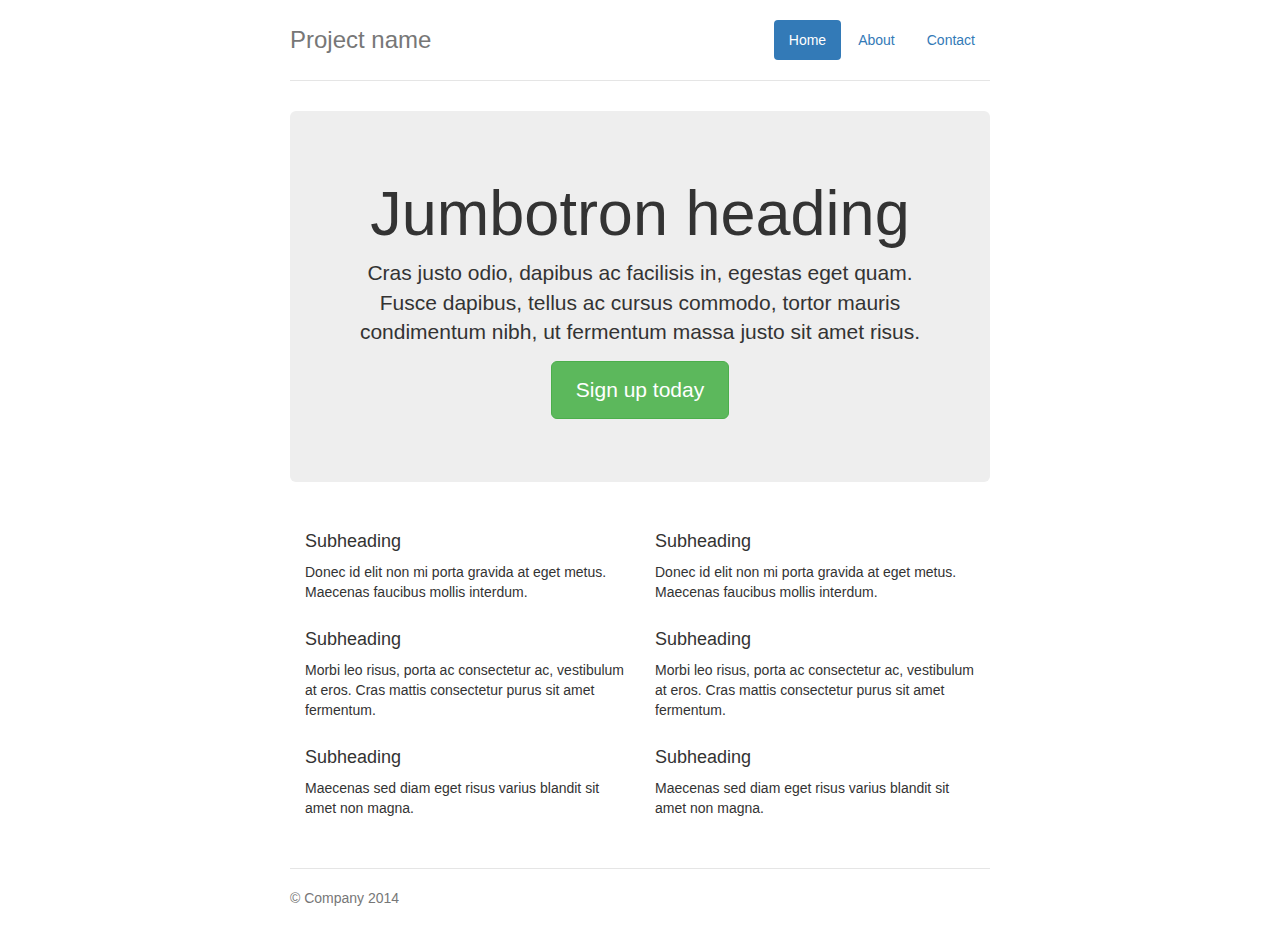
<file: maquette/Essai Perso/bootstrap-3.3.4/docs/examples/jumbotron-narrow/index.html>
<!DOCTYPE html>
<html lang="en">
  <head>
    <meta charset="utf-8">
    <meta http-equiv="X-UA-Compatible" content="IE=edge">
    <meta name="viewport" content="width=device-width, initial-scale=1">
    <!-- The above 3 meta tags *must* come first in the head; any other head content must come *after* these tags -->
    <meta name="description" content="">
    <meta name="author" content="">
    <link rel="icon" href="../../favicon.ico">

    <title>Narrow Jumbotron Template for Bootstrap</title>

    <!-- Bootstrap core CSS -->
    <link href="../../dist/css/bootstrap.min.css" rel="stylesheet">

    <!-- Custom styles for this template -->
    <link href="jumbotron-narrow.css" rel="stylesheet">

    <!-- Just for debugging purposes. Don't actually copy these 2 lines! -->
    <!--[if lt IE 9]><script src="../../assets/js/ie8-responsive-file-warning.js"></script><![endif]-->
    <script src="../../assets/js/ie-emulation-modes-warning.js"></script>

    <!-- HTML5 shim and Respond.js for IE8 support of HTML5 elements and media queries -->
    <!--[if lt IE 9]>
      <script src="https://oss.maxcdn.com/html5shiv/3.7.2/html5shiv.min.js"></script>
      <script src="https://oss.maxcdn.com/respond/1.4.2/respond.min.js"></script>
    <![endif]-->
  </head>

  <body>

    <div class="container">
      <div class="header clearfix">
        <nav>
          <ul class="nav nav-pills pull-right">
            <li role="presentation" class="active"><a href="#">Home</a></li>
            <li role="presentation"><a href="#">About</a></li>
            <li role="presentation"><a href="#">Contact</a></li>
          </ul>
        </nav>
        <h3 class="text-muted">Project name</h3>
      </div>

      <div class="jumbotron">
        <h1>Jumbotron heading</h1>
        <p class="lead">Cras justo odio, dapibus ac facilisis in, egestas eget quam. Fusce dapibus, tellus ac cursus commodo, tortor mauris condimentum nibh, ut fermentum massa justo sit amet risus.</p>
        <p><a class="btn btn-lg btn-success" href="#" role="button">Sign up today</a></p>
      </div>

      <div class="row marketing">
        <div class="col-lg-6">
          <h4>Subheading</h4>
          <p>Donec id elit non mi porta gravida at eget metus. Maecenas faucibus mollis interdum.</p>

          <h4>Subheading</h4>
          <p>Morbi leo risus, porta ac consectetur ac, vestibulum at eros. Cras mattis consectetur purus sit amet fermentum.</p>

          <h4>Subheading</h4>
          <p>Maecenas sed diam eget risus varius blandit sit amet non magna.</p>
        </div>

        <div class="col-lg-6">
          <h4>Subheading</h4>
          <p>Donec id elit non mi porta gravida at eget metus. Maecenas faucibus mollis interdum.</p>

          <h4>Subheading</h4>
          <p>Morbi leo risus, porta ac consectetur ac, vestibulum at eros. Cras mattis consectetur purus sit amet fermentum.</p>

          <h4>Subheading</h4>
          <p>Maecenas sed diam eget risus varius blandit sit amet non magna.</p>
        </div>
      </div>

      <footer class="footer">
        <p>&copy; Company 2014</p>
      </footer>

    </div> <!-- /container -->


    <!-- IE10 viewport hack for Surface/desktop Windows 8 bug -->
    <script src="../../assets/js/ie10-viewport-bug-workaround.js"></script>
  </body>
</html>
</file>
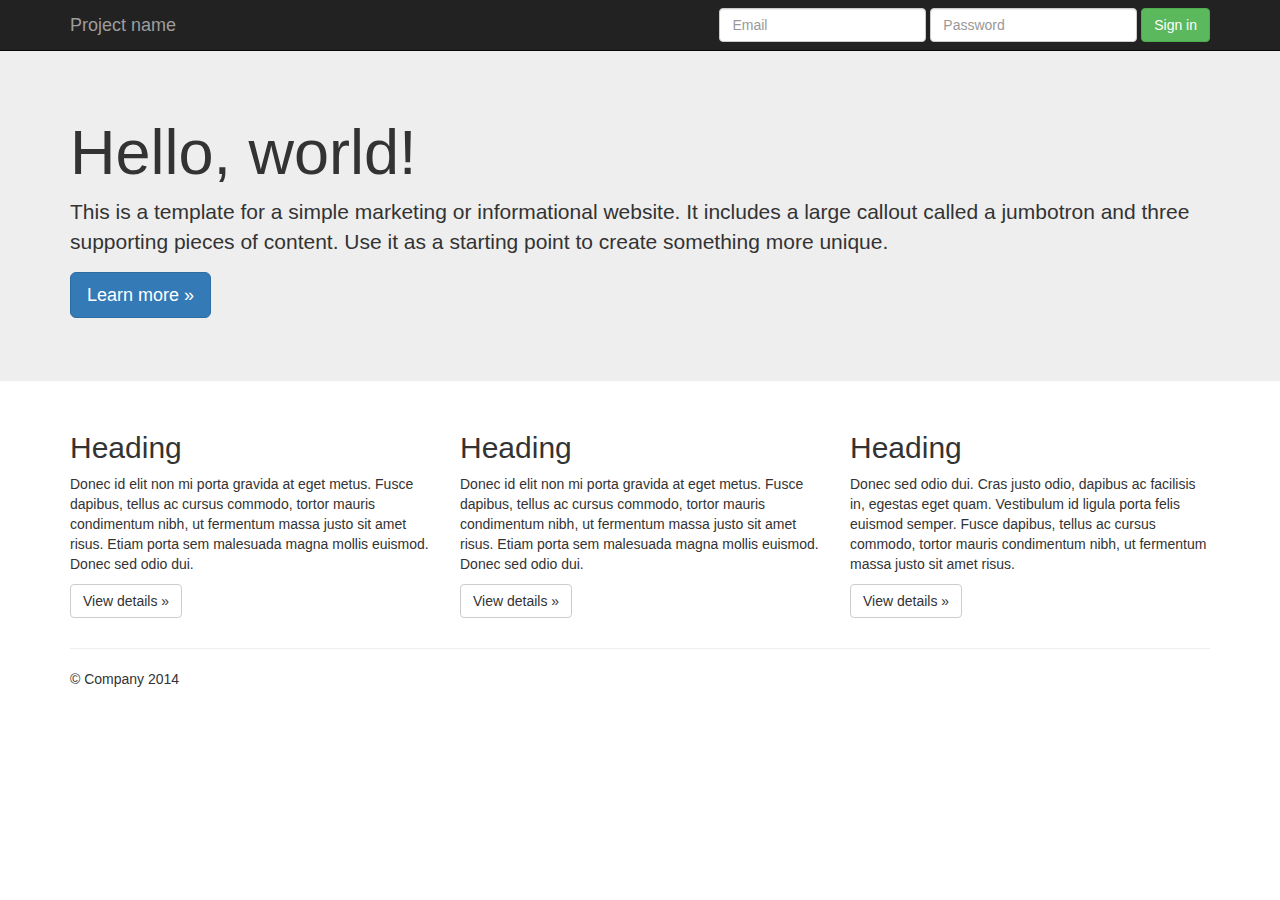
<file: maquette/Essai Perso/bootstrap-3.3.4/docs/examples/jumbotron/index.html>
<!DOCTYPE html>
<html lang="en">
  <head>
    <meta charset="utf-8">
    <meta http-equiv="X-UA-Compatible" content="IE=edge">
    <meta name="viewport" content="width=device-width, initial-scale=1">
    <!-- The above 3 meta tags *must* come first in the head; any other head content must come *after* these tags -->
    <meta name="description" content="">
    <meta name="author" content="">
    <link rel="icon" href="../../favicon.ico">

    <title>Jumbotron Template for Bootstrap</title>

    <!-- Bootstrap core CSS -->
    <link href="../../dist/css/bootstrap.min.css" rel="stylesheet">

    <!-- Custom styles for this template -->
    <link href="jumbotron.css" rel="stylesheet">

    <!-- Just for debugging purposes. Don't actually copy these 2 lines! -->
    <!--[if lt IE 9]><script src="../../assets/js/ie8-responsive-file-warning.js"></script><![endif]-->
    <script src="../../assets/js/ie-emulation-modes-warning.js"></script>

    <!-- HTML5 shim and Respond.js for IE8 support of HTML5 elements and media queries -->
    <!--[if lt IE 9]>
      <script src="https://oss.maxcdn.com/html5shiv/3.7.2/html5shiv.min.js"></script>
      <script src="https://oss.maxcdn.com/respond/1.4.2/respond.min.js"></script>
    <![endif]-->
  </head>

  <body>

    <nav class="navbar navbar-inverse navbar-fixed-top">
      <div class="container">
        <div class="navbar-header">
          <button type="button" class="navbar-toggle collapsed" data-toggle="collapse" data-target="#navbar" aria-expanded="false" aria-controls="navbar">
            <span class="sr-only">Toggle navigation</span>
            <span class="icon-bar"></span>
            <span class="icon-bar"></span>
            <span class="icon-bar"></span>
          </button>
          <a class="navbar-brand" href="#">Project name</a>
        </div>
        <div id="navbar" class="navbar-collapse collapse">
          <form class="navbar-form navbar-right">
            <div class="form-group">
              <input type="text" placeholder="Email" class="form-control">
            </div>
            <div class="form-group">
              <input type="password" placeholder="Password" class="form-control">
            </div>
            <button type="submit" class="btn btn-success">Sign in</button>
          </form>
        </div><!--/.navbar-collapse -->
      </div>
    </nav>

    <!-- Main jumbotron for a primary marketing message or call to action -->
    <div class="jumbotron">
      <div class="container">
        <h1>Hello, world!</h1>
        <p>This is a template for a simple marketing or informational website. It includes a large callout called a jumbotron and three supporting pieces of content. Use it as a starting point to create something more unique.</p>
        <p><a class="btn btn-primary btn-lg" href="#" role="button">Learn more &raquo;</a></p>
      </div>
    </div>

    <div class="container">
      <!-- Example row of columns -->
      <div class="row">
        <div class="col-md-4">
          <h2>Heading</h2>
          <p>Donec id elit non mi porta gravida at eget metus. Fusce dapibus, tellus ac cursus commodo, tortor mauris condimentum nibh, ut fermentum massa justo sit amet risus. Etiam porta sem malesuada magna mollis euismod. Donec sed odio dui. </p>
          <p><a class="btn btn-default" href="#" role="button">View details &raquo;</a></p>
        </div>
        <div class="col-md-4">
          <h2>Heading</h2>
          <p>Donec id elit non mi porta gravida at eget metus. Fusce dapibus, tellus ac cursus commodo, tortor mauris condimentum nibh, ut fermentum massa justo sit amet risus. Etiam porta sem malesuada magna mollis euismod. Donec sed odio dui. </p>
          <p><a class="btn btn-default" href="#" role="button">View details &raquo;</a></p>
       </div>
        <div class="col-md-4">
          <h2>Heading</h2>
          <p>Donec sed odio dui. Cras justo odio, dapibus ac facilisis in, egestas eget quam. Vestibulum id ligula porta felis euismod semper. Fusce dapibus, tellus ac cursus commodo, tortor mauris condimentum nibh, ut fermentum massa justo sit amet risus.</p>
          <p><a class="btn btn-default" href="#" role="button">View details &raquo;</a></p>
        </div>
      </div>

      <hr>

      <footer>
        <p>&copy; Company 2014</p>
      </footer>
    </div> <!-- /container -->


    <!-- Bootstrap core JavaScript
    ================================================== -->
    <!-- Placed at the end of the document so the pages load faster -->
    <script src="https://ajax.googleapis.com/ajax/libs/jquery/1.11.2/jquery.min.js"></script>
    <script src="../../dist/js/bootstrap.min.js"></script>
    <!-- IE10 viewport hack for Surface/desktop Windows 8 bug -->
    <script src="../../assets/js/ie10-viewport-bug-workaround.js"></script>
  </body>
</html>
</file>
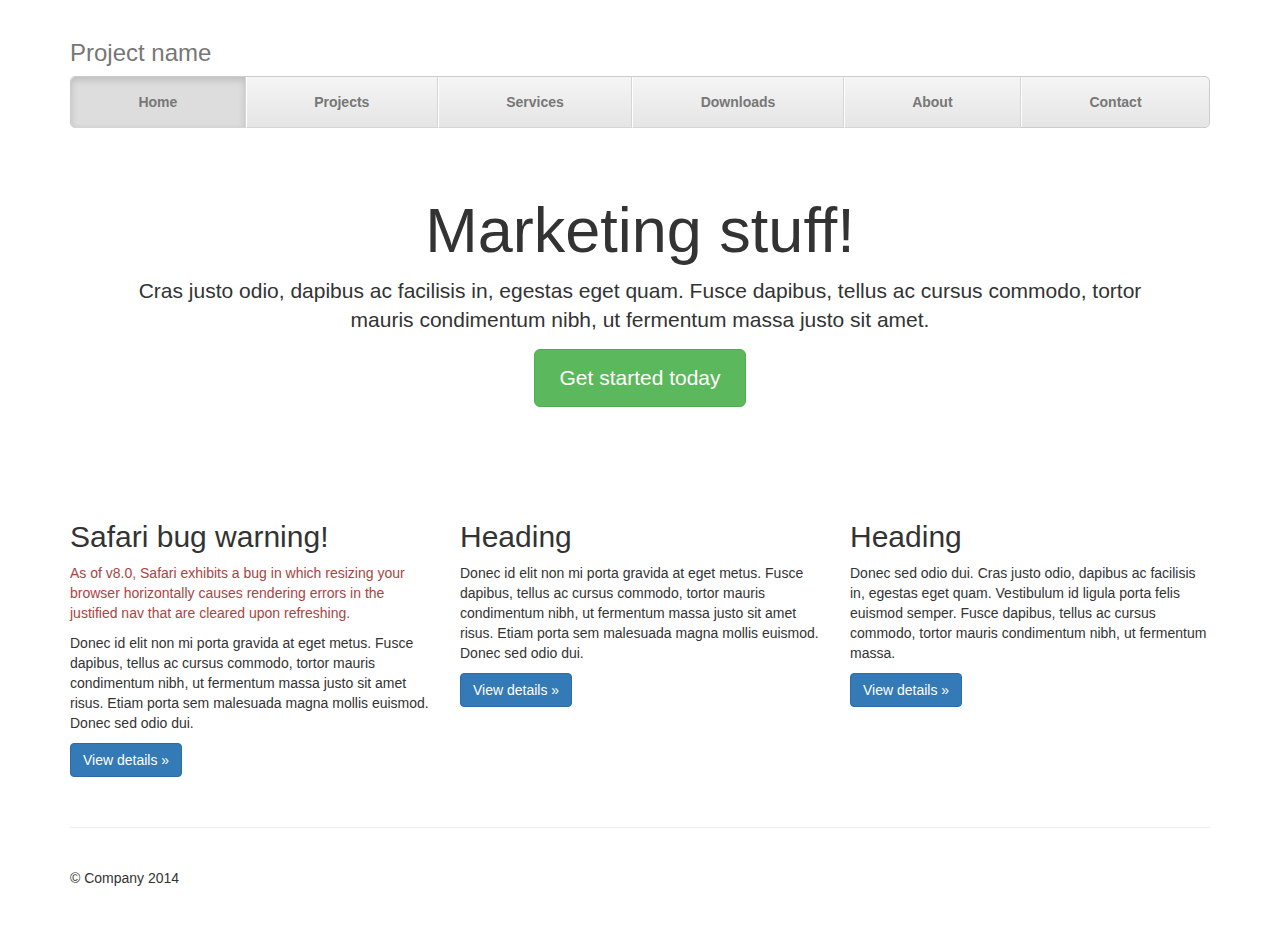
<file: maquette/Essai Perso/bootstrap-3.3.4/docs/examples/justified-nav/index.html>
<!DOCTYPE html>
<html lang="en">
  <head>
    <meta charset="utf-8">
    <meta http-equiv="X-UA-Compatible" content="IE=edge">
    <meta name="viewport" content="width=device-width, initial-scale=1">
    <!-- The above 3 meta tags *must* come first in the head; any other head content must come *after* these tags -->
    <meta name="description" content="">
    <meta name="author" content="">
    <link rel="icon" href="../../favicon.ico">

    <title>Justified Nav Template for Bootstrap</title>

    <!-- Bootstrap core CSS -->
    <link href="../../dist/css/bootstrap.min.css" rel="stylesheet">

    <!-- Custom styles for this template -->
    <link href="justified-nav.css" rel="stylesheet">

    <!-- Just for debugging purposes. Don't actually copy these 2 lines! -->
    <!--[if lt IE 9]><script src="../../assets/js/ie8-responsive-file-warning.js"></script><![endif]-->
    <script src="../../assets/js/ie-emulation-modes-warning.js"></script>

    <!-- HTML5 shim and Respond.js for IE8 support of HTML5 elements and media queries -->
    <!--[if lt IE 9]>
      <script src="https://oss.maxcdn.com/html5shiv/3.7.2/html5shiv.min.js"></script>
      <script src="https://oss.maxcdn.com/respond/1.4.2/respond.min.js"></script>
    <![endif]-->
  </head>

  <body>

    <div class="container">

      <!-- The justified navigation menu is meant for single line per list item.
           Multiple lines will require custom code not provided by Bootstrap. -->
      <div class="masthead">
        <h3 class="text-muted">Project name</h3>
        <nav>
          <ul class="nav nav-justified">
            <li class="active"><a href="#">Home</a></li>
            <li><a href="#">Projects</a></li>
            <li><a href="#">Services</a></li>
            <li><a href="#">Downloads</a></li>
            <li><a href="#">About</a></li>
            <li><a href="#">Contact</a></li>
          </ul>
        </nav>
      </div>

      <!-- Jumbotron -->
      <div class="jumbotron">
        <h1>Marketing stuff!</h1>
        <p class="lead">Cras justo odio, dapibus ac facilisis in, egestas eget quam. Fusce dapibus, tellus ac cursus commodo, tortor mauris condimentum nibh, ut fermentum massa justo sit amet.</p>
        <p><a class="btn btn-lg btn-success" href="#" role="button">Get started today</a></p>
      </div>

      <!-- Example row of columns -->
      <div class="row">
        <div class="col-lg-4">
          <h2>Safari bug warning!</h2>
          <p class="text-danger">As of v8.0, Safari exhibits a bug in which resizing your browser horizontally causes rendering errors in the justified nav that are cleared upon refreshing.</p>
          <p>Donec id elit non mi porta gravida at eget metus. Fusce dapibus, tellus ac cursus commodo, tortor mauris condimentum nibh, ut fermentum massa justo sit amet risus. Etiam porta sem malesuada magna mollis euismod. Donec sed odio dui. </p>
          <p><a class="btn btn-primary" href="#" role="button">View details &raquo;</a></p>
        </div>
        <div class="col-lg-4">
          <h2>Heading</h2>
          <p>Donec id elit non mi porta gravida at eget metus. Fusce dapibus, tellus ac cursus commodo, tortor mauris condimentum nibh, ut fermentum massa justo sit amet risus. Etiam porta sem malesuada magna mollis euismod. Donec sed odio dui. </p>
          <p><a class="btn btn-primary" href="#" role="button">View details &raquo;</a></p>
       </div>
        <div class="col-lg-4">
          <h2>Heading</h2>
          <p>Donec sed odio dui. Cras justo odio, dapibus ac facilisis in, egestas eget quam. Vestibulum id ligula porta felis euismod semper. Fusce dapibus, tellus ac cursus commodo, tortor mauris condimentum nibh, ut fermentum massa.</p>
          <p><a class="btn btn-primary" href="#" role="button">View details &raquo;</a></p>
        </div>
      </div>

      <!-- Site footer -->
      <footer class="footer">
        <p>&copy; Company 2014</p>
      </footer>

    </div> <!-- /container -->


    <!-- IE10 viewport hack for Surface/desktop Windows 8 bug -->
    <script src="../../assets/js/ie10-viewport-bug-workaround.js"></script>
  </body>
</html>
</file>
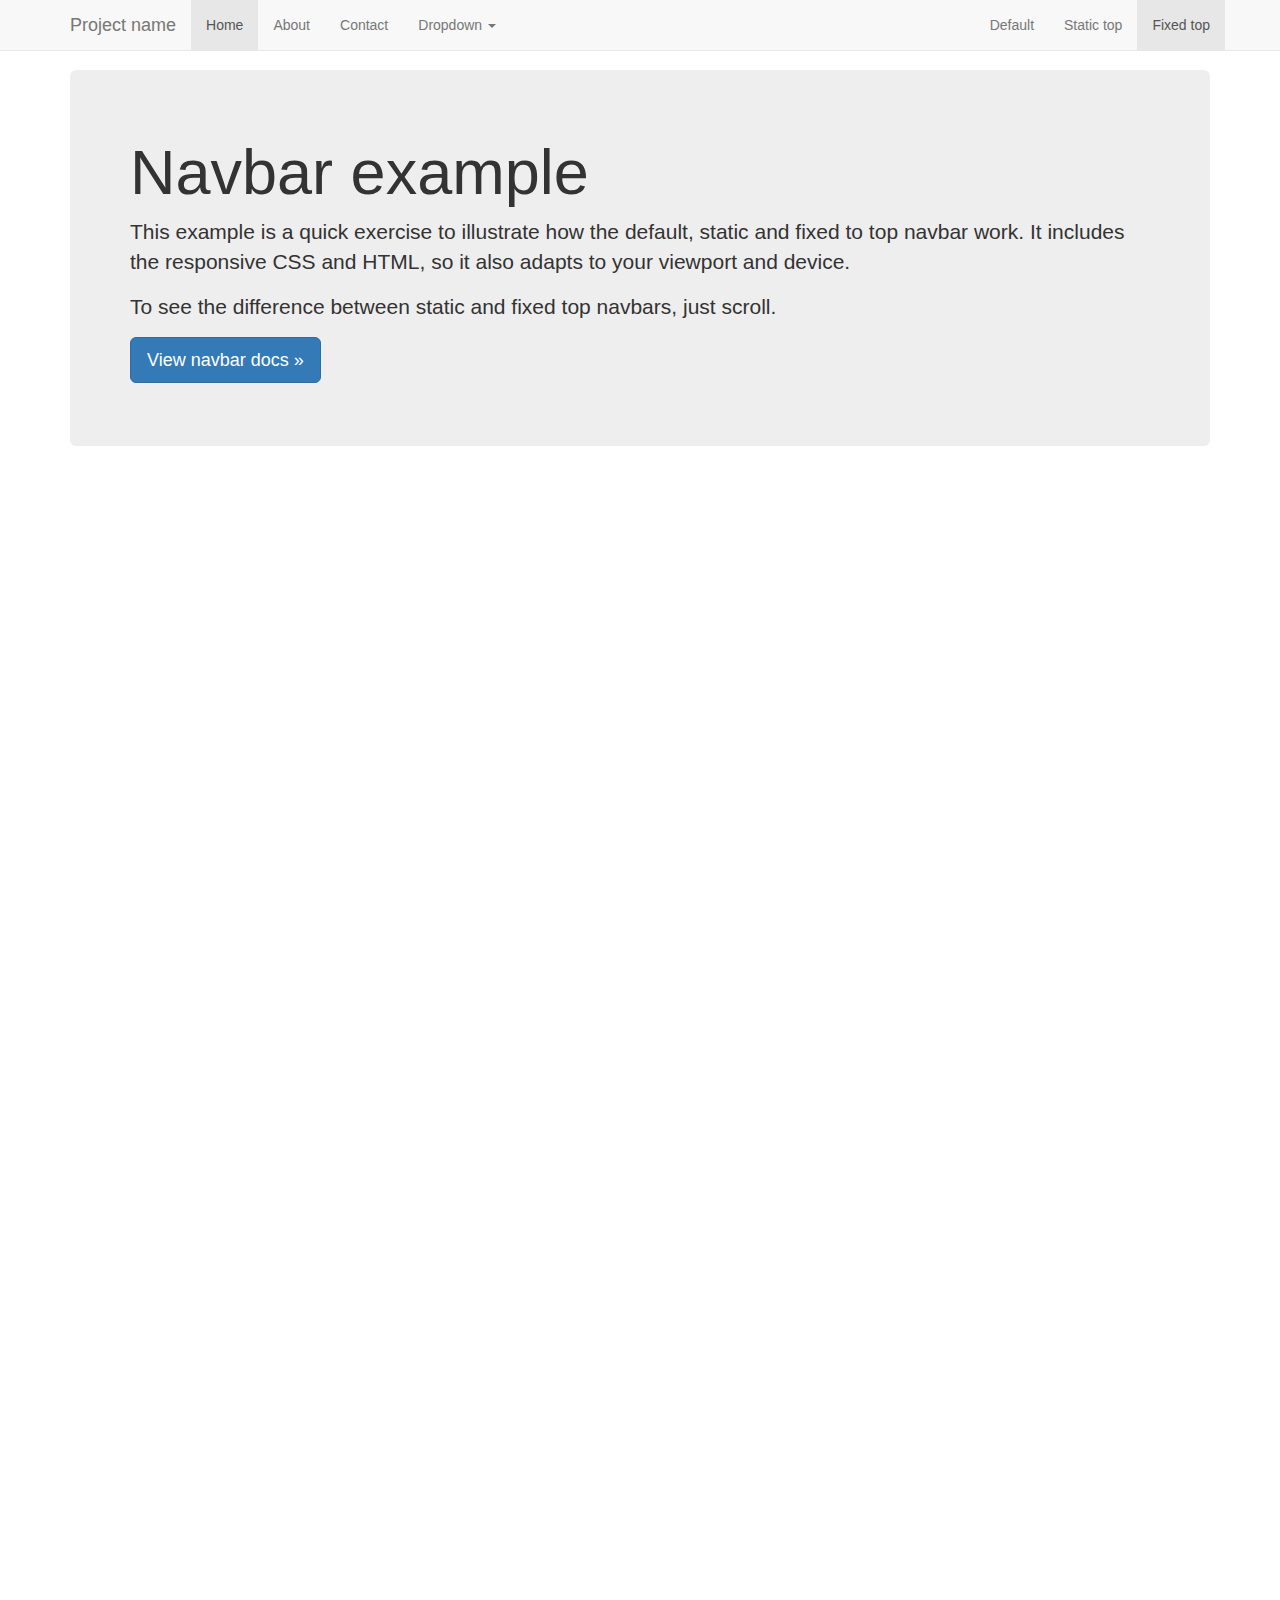
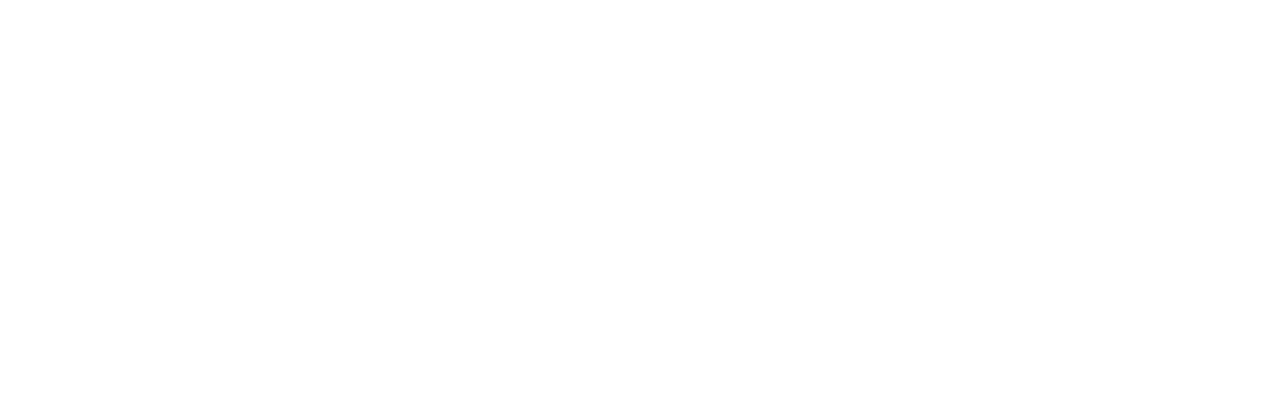
<file: maquette/Essai Perso/bootstrap-3.3.4/docs/examples/navbar-fixed-top/index.html>
<!DOCTYPE html>
<html lang="en">
  <head>
    <meta charset="utf-8">
    <meta http-equiv="X-UA-Compatible" content="IE=edge">
    <meta name="viewport" content="width=device-width, initial-scale=1">
    <!-- The above 3 meta tags *must* come first in the head; any other head content must come *after* these tags -->
    <meta name="description" content="">
    <meta name="author" content="">
    <link rel="icon" href="../../favicon.ico">

    <title>Fixed Top Navbar Example for Bootstrap</title>

    <!-- Bootstrap core CSS -->
    <link href="../../dist/css/bootstrap.min.css" rel="stylesheet">

    <!-- Custom styles for this template -->
    <link href="navbar-fixed-top.css" rel="stylesheet">

    <!-- Just for debugging purposes. Don't actually copy these 2 lines! -->
    <!--[if lt IE 9]><script src="../../assets/js/ie8-responsive-file-warning.js"></script><![endif]-->
    <script src="../../assets/js/ie-emulation-modes-warning.js"></script>

    <!-- HTML5 shim and Respond.js for IE8 support of HTML5 elements and media queries -->
    <!--[if lt IE 9]>
      <script src="https://oss.maxcdn.com/html5shiv/3.7.2/html5shiv.min.js"></script>
      <script src="https://oss.maxcdn.com/respond/1.4.2/respond.min.js"></script>
    <![endif]-->
  </head>

  <body>

    <!-- Fixed navbar -->
    <nav class="navbar navbar-default navbar-fixed-top">
      <div class="container">
        <div class="navbar-header">
          <button type="button" class="navbar-toggle collapsed" data-toggle="collapse" data-target="#navbar" aria-expanded="false" aria-controls="navbar">
            <span class="sr-only">Toggle navigation</span>
            <span class="icon-bar"></span>
            <span class="icon-bar"></span>
            <span class="icon-bar"></span>
          </button>
          <a class="navbar-brand" href="#">Project name</a>
        </div>
        <div id="navbar" class="navbar-collapse collapse">
          <ul class="nav navbar-nav">
            <li class="active"><a href="#">Home</a></li>
            <li><a href="#about">About</a></li>
            <li><a href="#contact">Contact</a></li>
            <li class="dropdown">
              <a href="#" class="dropdown-toggle" data-toggle="dropdown" role="button" aria-expanded="false">Dropdown <span class="caret"></span></a>
              <ul class="dropdown-menu" role="menu">
                <li><a href="#">Action</a></li>
                <li><a href="#">Another action</a></li>
                <li><a href="#">Something else here</a></li>
                <li class="divider"></li>
                <li class="dropdown-header">Nav header</li>
                <li><a href="#">Separated link</a></li>
                <li><a href="#">One more separated link</a></li>
              </ul>
            </li>
          </ul>
          <ul class="nav navbar-nav navbar-right">
            <li><a href="../navbar/">Default</a></li>
            <li><a href="../navbar-static-top/">Static top</a></li>
            <li class="active"><a href="./">Fixed top <span class="sr-only">(current)</span></a></li>
          </ul>
        </div><!--/.nav-collapse -->
      </div>
    </nav>

    <div class="container">

      <!-- Main component for a primary marketing message or call to action -->
      <div class="jumbotron">
        <h1>Navbar example</h1>
        <p>This example is a quick exercise to illustrate how the default, static and fixed to top navbar work. It includes the responsive CSS and HTML, so it also adapts to your viewport and device.</p>
        <p>To see the difference between static and fixed top navbars, just scroll.</p>
        <p>
          <a class="btn btn-lg btn-primary" href="../../components/#navbar" role="button">View navbar docs &raquo;</a>
        </p>
      </div>

    </div> <!-- /container -->


    <!-- Bootstrap core JavaScript
    ================================================== -->
    <!-- Placed at the end of the document so the pages load faster -->
    <script src="https://ajax.googleapis.com/ajax/libs/jquery/1.11.2/jquery.min.js"></script>
    <script src="../../dist/js/bootstrap.min.js"></script>
    <!-- IE10 viewport hack for Surface/desktop Windows 8 bug -->
    <script src="../../assets/js/ie10-viewport-bug-workaround.js"></script>
  </body>
</html>
</file>
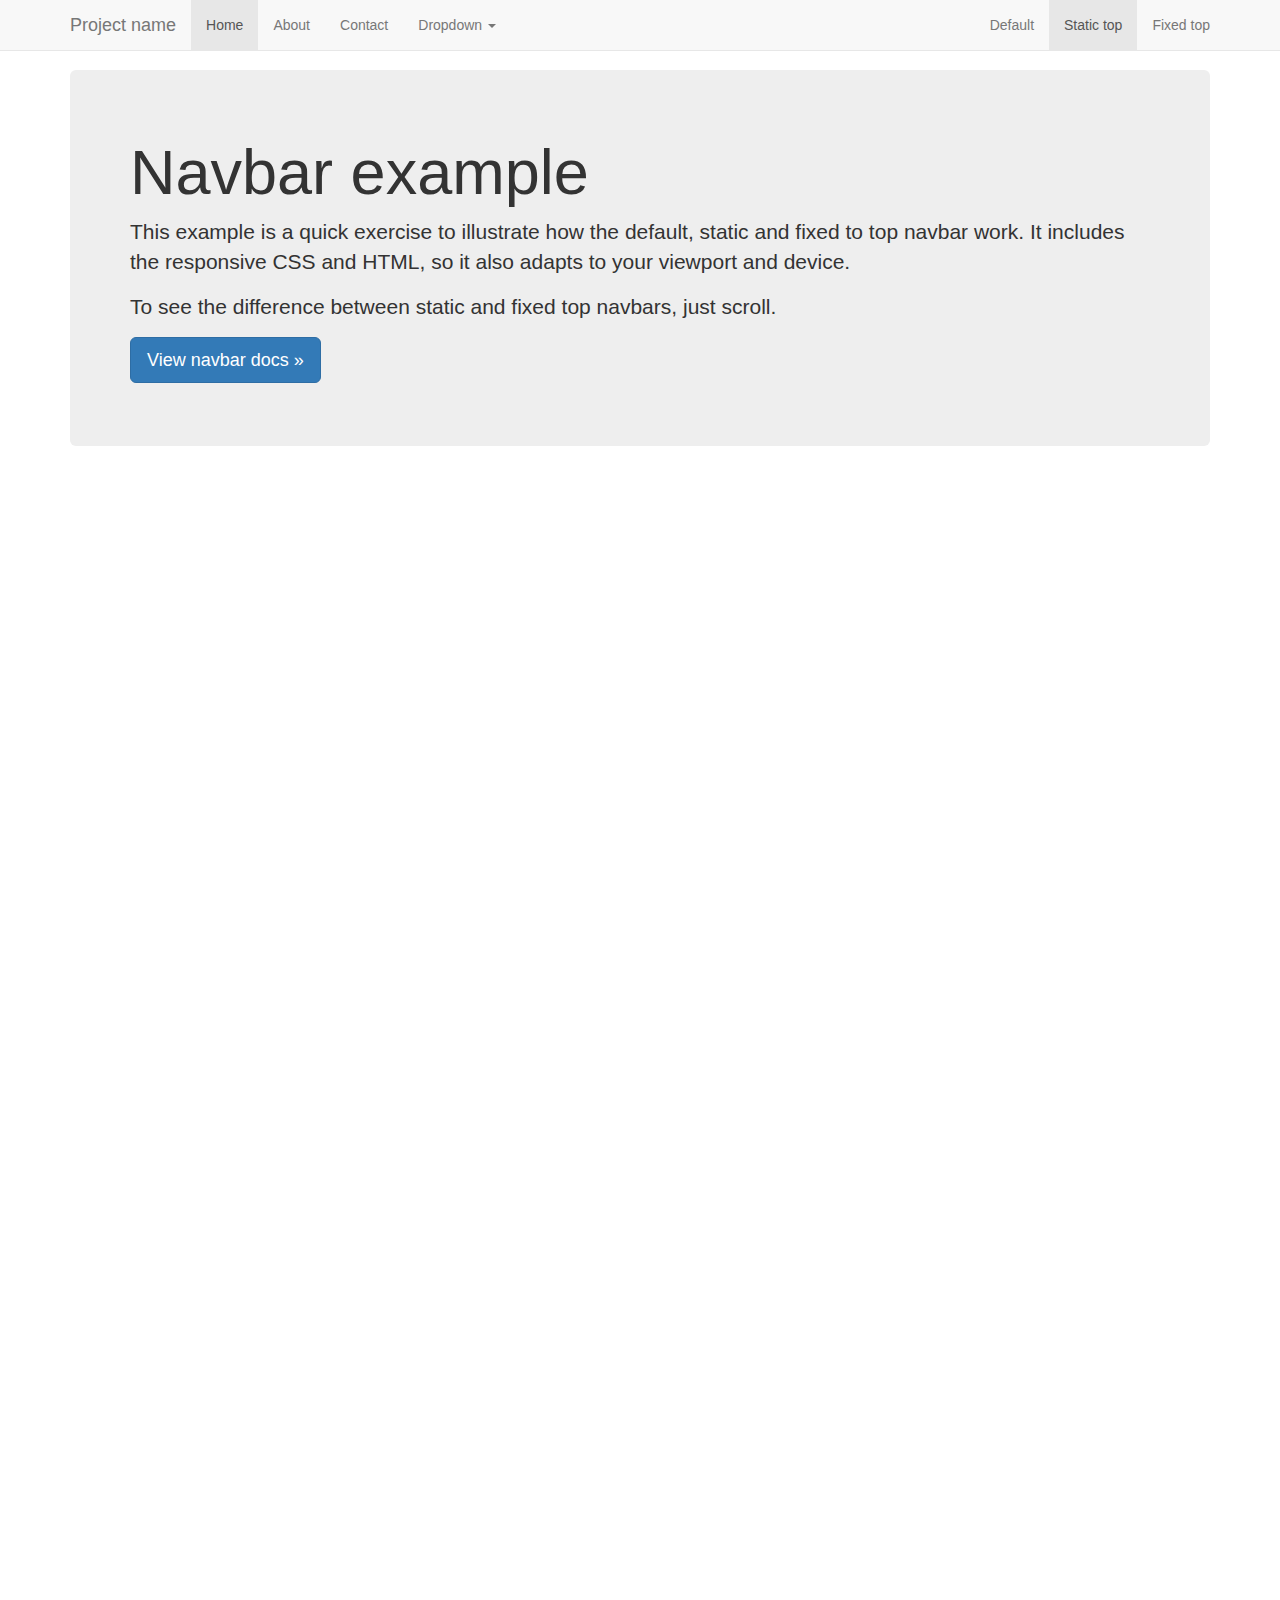
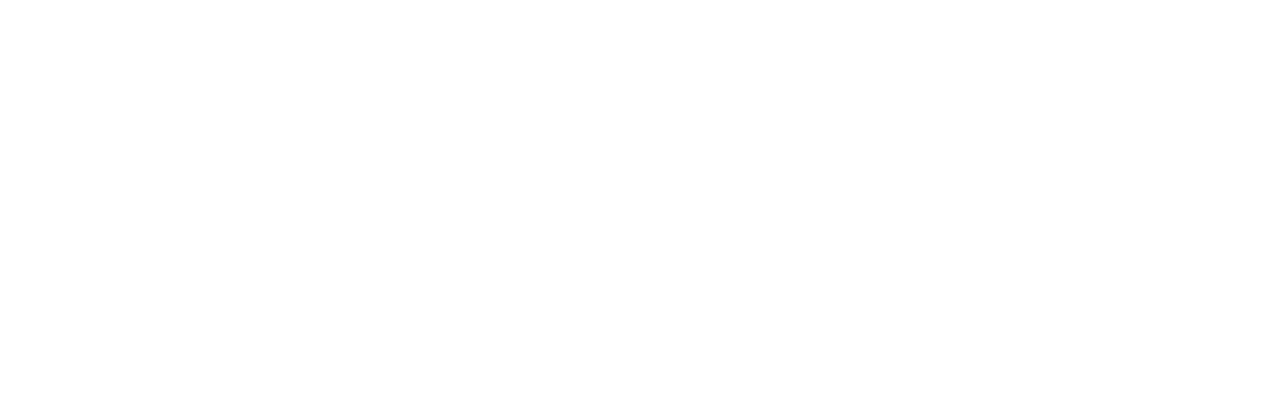
<file: maquette/Essai Perso/bootstrap-3.3.4/docs/examples/navbar-static-top/index.html>
<!DOCTYPE html>
<html lang="en">
  <head>
    <meta charset="utf-8">
    <meta http-equiv="X-UA-Compatible" content="IE=edge">
    <meta name="viewport" content="width=device-width, initial-scale=1">
    <!-- The above 3 meta tags *must* come first in the head; any other head content must come *after* these tags -->
    <meta name="description" content="">
    <meta name="author" content="">
    <link rel="icon" href="../../favicon.ico">

    <title>Static Top Navbar Example for Bootstrap</title>

    <!-- Bootstrap core CSS -->
    <link href="../../dist/css/bootstrap.min.css" rel="stylesheet">

    <!-- Custom styles for this template -->
    <link href="navbar-static-top.css" rel="stylesheet">

    <!-- Just for debugging purposes. Don't actually copy these 2 lines! -->
    <!--[if lt IE 9]><script src="../../assets/js/ie8-responsive-file-warning.js"></script><![endif]-->
    <script src="../../assets/js/ie-emulation-modes-warning.js"></script>

    <!-- HTML5 shim and Respond.js for IE8 support of HTML5 elements and media queries -->
    <!--[if lt IE 9]>
      <script src="https://oss.maxcdn.com/html5shiv/3.7.2/html5shiv.min.js"></script>
      <script src="https://oss.maxcdn.com/respond/1.4.2/respond.min.js"></script>
    <![endif]-->
  </head>

  <body>

    <!-- Static navbar -->
    <nav class="navbar navbar-default navbar-static-top">
      <div class="container">
        <div class="navbar-header">
          <button type="button" class="navbar-toggle collapsed" data-toggle="collapse" data-target="#navbar" aria-expanded="false" aria-controls="navbar">
            <span class="sr-only">Toggle navigation</span>
            <span class="icon-bar"></span>
            <span class="icon-bar"></span>
            <span class="icon-bar"></span>
          </button>
          <a class="navbar-brand" href="#">Project name</a>
        </div>
        <div id="navbar" class="navbar-collapse collapse">
          <ul class="nav navbar-nav">
            <li class="active"><a href="#">Home</a></li>
            <li><a href="#about">About</a></li>
            <li><a href="#contact">Contact</a></li>
            <li class="dropdown">
              <a href="#" class="dropdown-toggle" data-toggle="dropdown" role="button" aria-expanded="false">Dropdown <span class="caret"></span></a>
              <ul class="dropdown-menu" role="menu">
                <li><a href="#">Action</a></li>
                <li><a href="#">Another action</a></li>
                <li><a href="#">Something else here</a></li>
                <li class="divider"></li>
                <li class="dropdown-header">Nav header</li>
                <li><a href="#">Separated link</a></li>
                <li><a href="#">One more separated link</a></li>
              </ul>
            </li>
          </ul>
          <ul class="nav navbar-nav navbar-right">
            <li><a href="../navbar/">Default</a></li>
            <li class="active"><a href="./">Static top <span class="sr-only">(current)</span></a></li>
            <li><a href="../navbar-fixed-top/">Fixed top</a></li>
          </ul>
        </div><!--/.nav-collapse -->
      </div>
    </nav>


    <div class="container">

      <!-- Main component for a primary marketing message or call to action -->
      <div class="jumbotron">
        <h1>Navbar example</h1>
        <p>This example is a quick exercise to illustrate how the default, static and fixed to top navbar work. It includes the responsive CSS and HTML, so it also adapts to your viewport and device.</p>
        <p>To see the difference between static and fixed top navbars, just scroll.</p>
        <p>
          <a class="btn btn-lg btn-primary" href="../../components/#navbar" role="button">View navbar docs &raquo;</a>
        </p>
      </div>

    </div> <!-- /container -->


    <!-- Bootstrap core JavaScript
    ================================================== -->
    <!-- Placed at the end of the document so the pages load faster -->
    <script src="https://ajax.googleapis.com/ajax/libs/jquery/1.11.2/jquery.min.js"></script>
    <script src="../../dist/js/bootstrap.min.js"></script>
    <!-- IE10 viewport hack for Surface/desktop Windows 8 bug -->
    <script src="../../assets/js/ie10-viewport-bug-workaround.js"></script>
  </body>
</html>
</file>
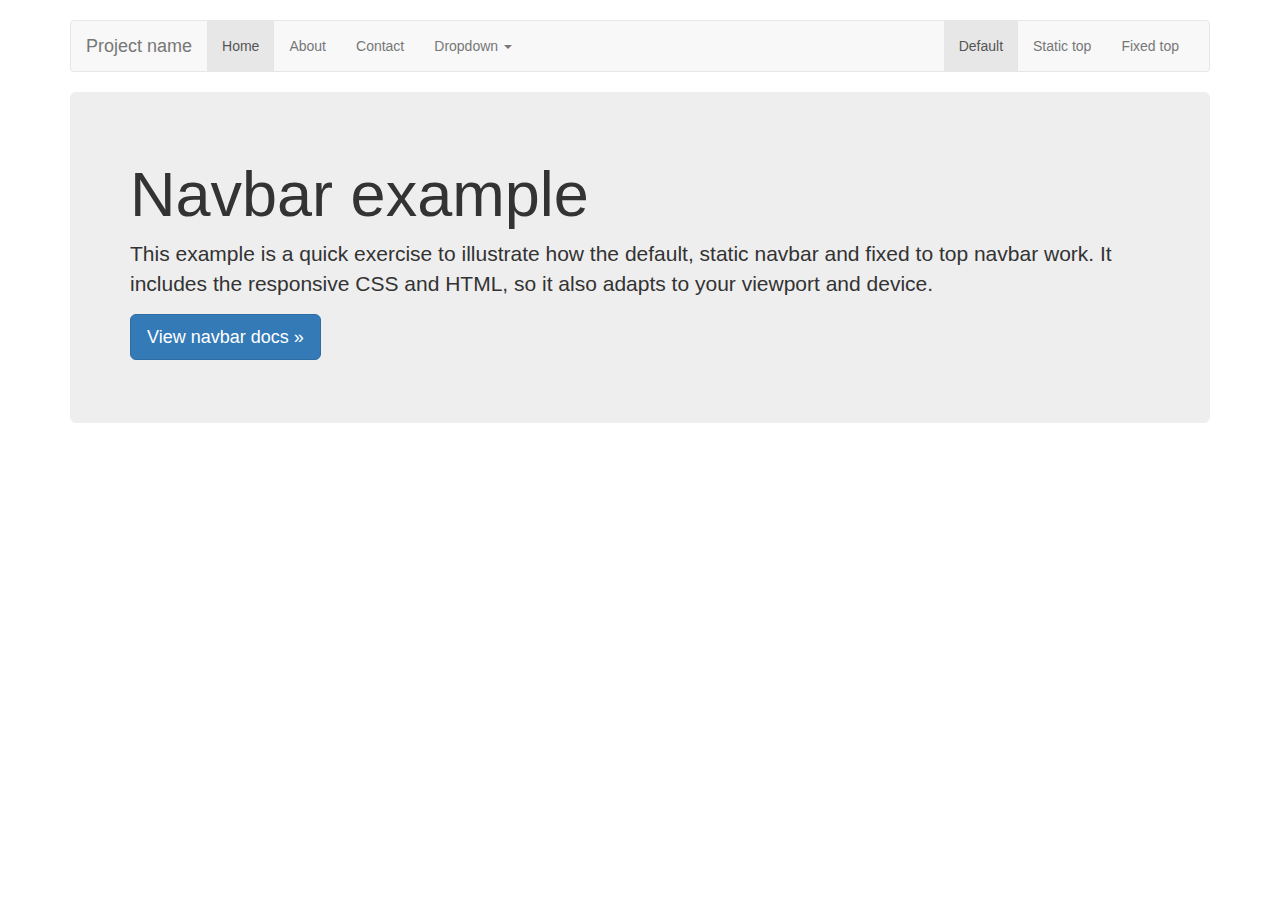
<file: maquette/Essai Perso/bootstrap-3.3.4/docs/examples/navbar/index.html>
<!DOCTYPE html>
<html lang="en">
  <head>
    <meta charset="utf-8">
    <meta http-equiv="X-UA-Compatible" content="IE=edge">
    <meta name="viewport" content="width=device-width, initial-scale=1">
    <!-- The above 3 meta tags *must* come first in the head; any other head content must come *after* these tags -->
    <meta name="description" content="">
    <meta name="author" content="">
    <link rel="icon" href="../../favicon.ico">

    <title>Navbar Template for Bootstrap</title>

    <!-- Bootstrap core CSS -->
    <link href="../../dist/css/bootstrap.min.css" rel="stylesheet">

    <!-- Custom styles for this template -->
    <link href="navbar.css" rel="stylesheet">

    <!-- Just for debugging purposes. Don't actually copy these 2 lines! -->
    <!--[if lt IE 9]><script src="../../assets/js/ie8-responsive-file-warning.js"></script><![endif]-->
    <script src="../../assets/js/ie-emulation-modes-warning.js"></script>

    <!-- HTML5 shim and Respond.js for IE8 support of HTML5 elements and media queries -->
    <!--[if lt IE 9]>
      <script src="https://oss.maxcdn.com/html5shiv/3.7.2/html5shiv.min.js"></script>
      <script src="https://oss.maxcdn.com/respond/1.4.2/respond.min.js"></script>
    <![endif]-->
  </head>

  <body>

    <div class="container">

      <!-- Static navbar -->
      <nav class="navbar navbar-default">
        <div class="container-fluid">
          <div class="navbar-header">
            <button type="button" class="navbar-toggle collapsed" data-toggle="collapse" data-target="#navbar" aria-expanded="false" aria-controls="navbar">
              <span class="sr-only">Toggle navigation</span>
              <span class="icon-bar"></span>
              <span class="icon-bar"></span>
              <span class="icon-bar"></span>
            </button>
            <a class="navbar-brand" href="#">Project name</a>
          </div>
          <div id="navbar" class="navbar-collapse collapse">
            <ul class="nav navbar-nav">
              <li class="active"><a href="#">Home</a></li>
              <li><a href="#">About</a></li>
              <li><a href="#">Contact</a></li>
              <li class="dropdown">
                <a href="#" class="dropdown-toggle" data-toggle="dropdown" role="button" aria-expanded="false">Dropdown <span class="caret"></span></a>
                <ul class="dropdown-menu" role="menu">
                  <li><a href="#">Action</a></li>
                  <li><a href="#">Another action</a></li>
                  <li><a href="#">Something else here</a></li>
                  <li class="divider"></li>
                  <li class="dropdown-header">Nav header</li>
                  <li><a href="#">Separated link</a></li>
                  <li><a href="#">One more separated link</a></li>
                </ul>
              </li>
            </ul>
            <ul class="nav navbar-nav navbar-right">
              <li class="active"><a href="./">Default <span class="sr-only">(current)</span></a></li>
              <li><a href="../navbar-static-top/">Static top</a></li>
              <li><a href="../navbar-fixed-top/">Fixed top</a></li>
            </ul>
          </div><!--/.nav-collapse -->
        </div><!--/.container-fluid -->
      </nav>

      <!-- Main component for a primary marketing message or call to action -->
      <div class="jumbotron">
        <h1>Navbar example</h1>
        <p>This example is a quick exercise to illustrate how the default, static navbar and fixed to top navbar work. It includes the responsive CSS and HTML, so it also adapts to your viewport and device.</p>
        <p>
          <a class="btn btn-lg btn-primary" href="../../components/#navbar" role="button">View navbar docs &raquo;</a>
        </p>
      </div>

    </div> <!-- /container -->


    <!-- Bootstrap core JavaScript
    ================================================== -->
    <!-- Placed at the end of the document so the pages load faster -->
    <script src="https://ajax.googleapis.com/ajax/libs/jquery/1.11.2/jquery.min.js"></script>
    <script src="../../dist/js/bootstrap.min.js"></script>
    <!-- IE10 viewport hack for Surface/desktop Windows 8 bug -->
    <script src="../../assets/js/ie10-viewport-bug-workaround.js"></script>
  </body>
</html>
</file>
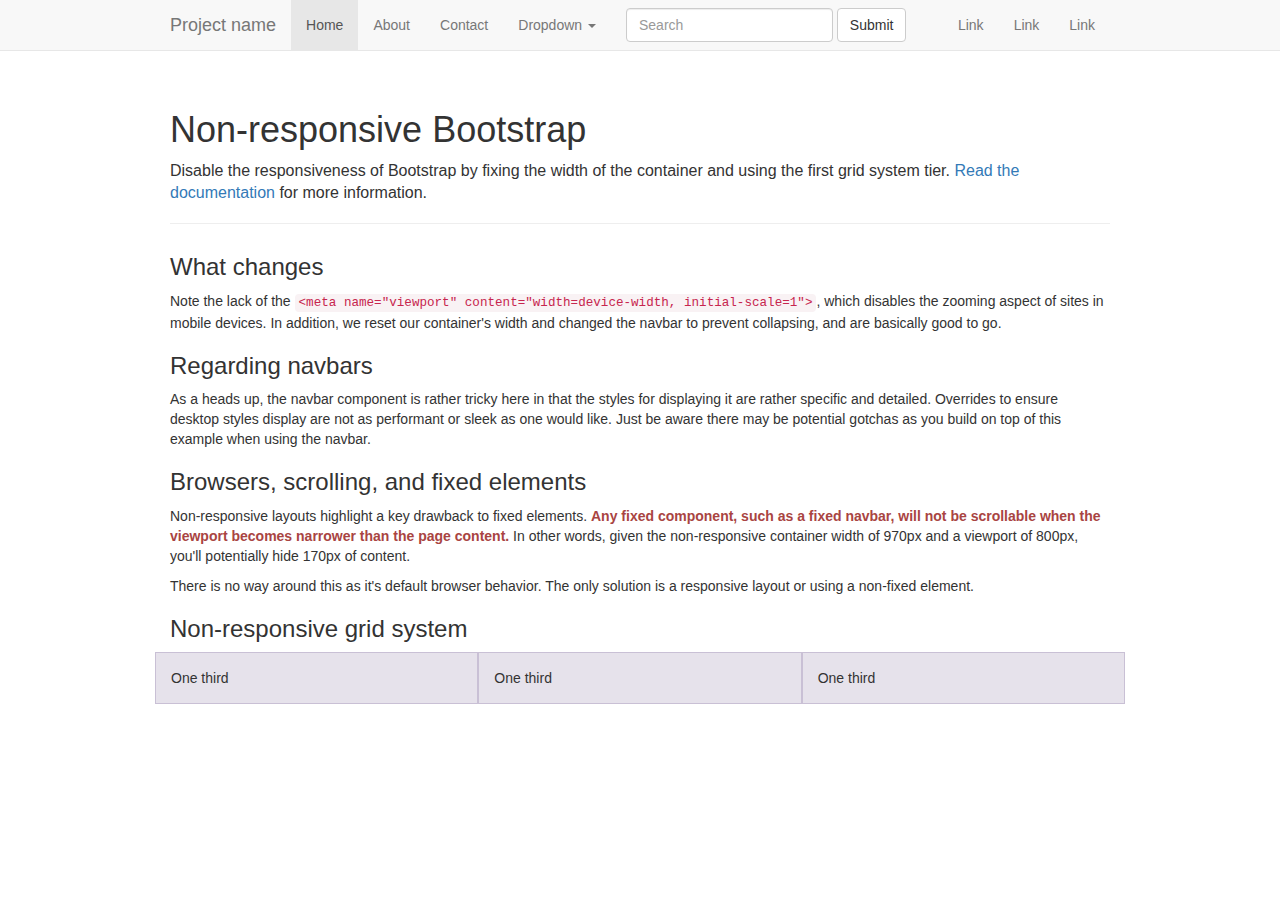
<file: maquette/Essai Perso/bootstrap-3.3.4/docs/examples/non-responsive/index.html>
<!DOCTYPE html>
<html lang="en">
  <head>
    <meta charset="utf-8">
    <meta http-equiv="X-UA-Compatible" content="IE=edge">
    <!-- The above 2 meta tags *must* come first in the head; any other head content must come *after* these tags -->
    <meta name="description" content="">
    <meta name="author" content="">

    <!-- Note there is no responsive meta tag here -->

    <link rel="icon" href="../../favicon.ico">

    <title>Non-responsive Template for Bootstrap</title>

    <!-- Bootstrap core CSS -->
    <link href="../../dist/css/bootstrap.min.css" rel="stylesheet">

    <!-- Custom styles for this template -->
    <link href="non-responsive.css" rel="stylesheet">

    <!-- Just for debugging purposes. Don't actually copy these 2 lines! -->
    <!--[if lt IE 9]><script src="../../assets/js/ie8-responsive-file-warning.js"></script><![endif]-->
    <script src="../../assets/js/ie-emulation-modes-warning.js"></script>

    <!-- HTML5 shim and Respond.js for IE8 support of HTML5 elements and media queries -->
    <!--[if lt IE 9]>
      <script src="https://oss.maxcdn.com/html5shiv/3.7.2/html5shiv.min.js"></script>
      <script src="https://oss.maxcdn.com/respond/1.4.2/respond.min.js"></script>
    <![endif]-->
  </head>

  <body>

    <!-- Fixed navbar -->
    <nav class="navbar navbar-default navbar-fixed-top">
      <div class="container">
        <div class="navbar-header">
          <!-- The mobile navbar-toggle button can be safely removed since you do not need it in a non-responsive implementation -->
          <a class="navbar-brand" href="#">Project name</a>
        </div>
        <!-- Note that the .navbar-collapse and .collapse classes have been removed from the #navbar -->
        <div id="navbar">
          <ul class="nav navbar-nav">
            <li class="active"><a href="#">Home</a></li>
            <li><a href="#about">About</a></li>
            <li><a href="#contact">Contact</a></li>
            <li class="dropdown">
              <a href="#" class="dropdown-toggle" data-toggle="dropdown" role="button" aria-expanded="false">Dropdown <span class="caret"></span></a>
              <ul class="dropdown-menu" role="menu">
                <li><a href="#">Action</a></li>
                <li><a href="#">Another action</a></li>
                <li><a href="#">Something else here</a></li>
                <li class="divider"></li>
                <li class="dropdown-header">Nav header</li>
                <li><a href="#">Separated link</a></li>
                <li><a href="#">One more separated link</a></li>
              </ul>
            </li>
          </ul>
          <form class="navbar-form navbar-left" role="search">
            <div class="form-group">
              <input type="text" class="form-control" placeholder="Search">
            </div>
            <button type="submit" class="btn btn-default">Submit</button>
          </form>
          <ul class="nav navbar-nav navbar-right">
            <li><a href="#">Link</a></li>
            <li><a href="#">Link</a></li>
            <li><a href="#">Link</a></li>
          </ul>
        </div><!--/.nav-collapse -->
      </div>
    </nav>

    <div class="container">

      <div class="page-header">
        <h1>Non-responsive Bootstrap</h1>
        <p class="lead">Disable the responsiveness of Bootstrap by fixing the width of the container and using the first grid system tier. <a href="http://getbootstrap.com/getting-started/#disable-responsive">Read the documentation</a> for more information.</p>
      </div>

      <h3>What changes</h3>
      <p>Note the lack of the <code>&lt;meta name="viewport" content="width=device-width, initial-scale=1"&gt;</code>, which disables the zooming aspect of sites in mobile devices. In addition, we reset our container's width and changed the navbar to prevent collapsing, and are basically good to go.</p>

      <h3>Regarding navbars</h3>
      <p>As a heads up, the navbar component is rather tricky here in that the styles for displaying it are rather specific and detailed. Overrides to ensure desktop styles display are not as performant or sleek as one would like. Just be aware there may be potential gotchas as you build on top of this example when using the navbar.</p>

      <h3>Browsers, scrolling, and fixed elements</h3>
      <p>Non-responsive layouts highlight a key drawback to fixed elements. <strong class="text-danger">Any fixed component, such as a fixed navbar, will not be scrollable when the viewport becomes narrower than the page content.</strong> In other words, given the non-responsive container width of 970px and a viewport of 800px, you'll potentially hide 170px of content.</p>
      <p>There is no way around this as it's default browser behavior. The only solution is a responsive layout or using a non-fixed element.</p>

      <h3>Non-responsive grid system</h3>
      <div class="row">
        <div class="col-xs-4">One third</div>
        <div class="col-xs-4">One third</div>
        <div class="col-xs-4">One third</div>
      </div>

    </div> <!-- /container -->


    <!-- Bootstrap core JavaScript
    ================================================== -->
    <!-- Placed at the end of the document so the pages load faster -->
    <script src="https://ajax.googleapis.com/ajax/libs/jquery/1.11.2/jquery.min.js"></script>
    <script src="../../dist/js/bootstrap.min.js"></script>
    <!-- IE10 viewport hack for Surface/desktop Windows 8 bug -->
    <script src="../../assets/js/ie10-viewport-bug-workaround.js"></script>
  </body>
</html>
</file>
<file: maquette/Essai Perso/bootstrap-3.3.4/docs/examples/blog/blog.css>
/*
 * Globals
 */

body {
  font-family: Georgia, "Times New Roman", Times, serif;
  color: #555;
}

h1, .h1,
h2, .h2,
h3, .h3,
h4, .h4,
h5, .h5,
h6, .h6 {
  margin-top: 0;
  font-family: "Helvetica Neue", Helvetica, Arial, sans-serif;
  font-weight: normal;
  color: #333;
}


/*
 * Override Bootstrap's default container.
 */

@media (min-width: 1200px) {
  .container {
    width: 970px;
  }
}


/*
 * Masthead for nav
 */

.blog-masthead {
  background-color: #428bca;
  -webkit-box-shadow: inset 0 -2px 5px rgba(0,0,0,.1);
          box-shadow: inset 0 -2px 5px rgba(0,0,0,.1);
}

/* Nav links */
.blog-nav-item {
  position: relative;
  display: inline-block;
  padding: 10px;
  font-weight: 500;
  color: #cdddeb;
}
.blog-nav-item:hover,
.blog-nav-item:focus {
  color: #fff;
  text-decoration: none;
}

/* Active state gets a caret at the bottom */
.blog-nav .active {
  color: #fff;
}
.blog-nav .active:after {
  position: absolute;
  bottom: 0;
  left: 50%;
  width: 0;
  height: 0;
  margin-left: -5px;
  vertical-align: middle;
  content: " ";
  border-right: 5px solid transparent;
  border-bottom: 5px solid;
  border-left: 5px solid transparent;
}


/*
 * Blog name and description
 */

.blog-header {
  padding-top: 20px;
  padding-bottom: 20px;
}
.blog-title {
  margin-top: 30px;
  margin-bottom: 0;
  font-size: 60px;
  font-weight: normal;
}
.blog-description {
  font-size: 20px;
  color: #999;
}


/*
 * Main column and sidebar layout
 */

.blog-main {
  font-size: 18px;
  line-height: 1.5;
}

/* Sidebar modules for boxing content */
.sidebar-module {
  padding: 15px;
  margin: 0 -15px 15px;
}
.sidebar-module-inset {
  padding: 15px;
  background-color: #f5f5f5;
  border-radius: 4px;
}
.sidebar-module-inset p:last-child,
.sidebar-module-inset ul:last-child,
.sidebar-module-inset ol:last-child {
  margin-bottom: 0;
}


/* Pagination */
.pager {
  margin-bottom: 60px;
  text-align: left;
}
.pager > li > a {
  width: 140px;
  padding: 10px 20px;
  text-align: center;
  border-radius: 30px;
}


/*
 * Blog posts
 */

.blog-post {
  margin-bottom: 60px;
}
.blog-post-title {
  margin-bottom: 5px;
  font-size: 40px;
}
.blog-post-meta {
  margin-bottom: 20px;
  color: #999;
}


/*
 * Footer
 */

.blog-footer {
  padding: 40px 0;
  color: #999;
  text-align: center;
  background-color: #f9f9f9;
  border-top: 1px solid #e5e5e5;
}
.blog-footer p:last-child {
  margin-bottom: 0;
}
</file>
<file: maquette/Essai Perso/bootstrap-3.3.4/docs/examples/carousel/carousel.css>
/* GLOBAL STYLES
-------------------------------------------------- */
/* Padding below the footer and lighter body text */

body {
  padding-bottom: 40px;
  color: #5a5a5a;
}


/* CUSTOMIZE THE NAVBAR
-------------------------------------------------- */

/* Special class on .container surrounding .navbar, used for positioning it into place. */
.navbar-wrapper {
  position: absolute;
  top: 0;
  right: 0;
  left: 0;
  z-index: 20;
}

/* Flip around the padding for proper display in narrow viewports */
.navbar-wrapper > .container {
  padding-right: 0;
  padding-left: 0;
}
.navbar-wrapper .navbar {
  padding-right: 15px;
  padding-left: 15px;
}
.navbar-wrapper .navbar .container {
  width: auto;
}


/* CUSTOMIZE THE CAROUSEL
-------------------------------------------------- */

/* Carousel base class */
.carousel {
  height: 500px;
  margin-bottom: 60px;
}
/* Since positioning the image, we need to help out the caption */
.carousel-caption {
  z-index: 10;
}

/* Declare heights because of positioning of img element */
.carousel .item {
  height: 500px;
  background-color: #777;
}
.carousel-inner > .item > img {
  position: absolute;
  top: 0;
  left: 0;
  min-width: 100%;
  height: 500px;
}


/* MARKETING CONTENT
-------------------------------------------------- */

/* Center align the text within the three columns below the carousel */
.marketing .col-lg-4 {
  margin-bottom: 20px;
  text-align: center;
}
.marketing h2 {
  font-weight: normal;
}
.marketing .col-lg-4 p {
  margin-right: 10px;
  margin-left: 10px;
}


/* Featurettes
------------------------- */

.featurette-divider {
  margin: 80px 0; /* Space out the Bootstrap <hr> more */
}

/* Thin out the marketing headings */
.featurette-heading {
  font-weight: 300;
  line-height: 1;
  letter-spacing: -1px;
}


/* RESPONSIVE CSS
-------------------------------------------------- */

@media (min-width: 768px) {
  /* Navbar positioning foo */
  .navbar-wrapper {
    margin-top: 20px;
  }
  .navbar-wrapper .container {
    padding-right: 15px;
    padding-left: 15px;
  }
  .navbar-wrapper .navbar {
    padding-right: 0;
    padding-left: 0;
  }

  /* The navbar becomes detached from the top, so we round the corners */
  .navbar-wrapper .navbar {
    border-radius: 4px;
  }

  /* Bump up size of carousel content */
  .carousel-caption p {
    margin-bottom: 20px;
    font-size: 21px;
    line-height: 1.4;
  }

  .featurette-heading {
    font-size: 50px;
  }
}

@media (min-width: 992px) {
  .featurette-heading {
    margin-top: 120px;
  }
}
</file>
<file: maquette/Essai Perso/bootstrap-3.3.4/docs/examples/cover/cover.css>
/*
 * Globals
 */

/* Links */
a,
a:focus,
a:hover {
  color: #fff;
}

/* Custom default button */
.btn-default,
.btn-default:hover,
.btn-default:focus {
  color: #333;
  text-shadow: none; /* Prevent inheritence from `body` */
  background-color: #fff;
  border: 1px solid #fff;
}


/*
 * Base structure
 */

html,
body {
  height: 100%;
  background-color: #333;
}
body {
  color: #fff;
  text-align: center;
  text-shadow: 0 1px 3px rgba(0,0,0,.5);
}

/* Extra markup and styles for table-esque vertical and horizontal centering */
.site-wrapper {
  display: table;
  width: 100%;
  height: 100%; /* For at least Firefox */
  min-height: 100%;
  -webkit-box-shadow: inset 0 0 100px rgba(0,0,0,.5);
          box-shadow: inset 0 0 100px rgba(0,0,0,.5);
}
.site-wrapper-inner {
  display: table-cell;
  vertical-align: top;
}
.cover-container {
  margin-right: auto;
  margin-left: auto;
}

/* Padding for spacing */
.inner {
  padding: 30px;
}


/*
 * Header
 */
.masthead-brand {
  margin-top: 10px;
  margin-bottom: 10px;
}

.masthead-nav > li {
  display: inline-block;
}
.masthead-nav > li + li {
  margin-left: 20px;
}
.masthead-nav > li > a {
  padding-right: 0;
  padding-left: 0;
  font-size: 16px;
  font-weight: bold;
  color: #fff; /* IE8 proofing */
  color: rgba(255,255,255,.75);
  border-bottom: 2px solid transparent;
}
.masthead-nav > li > a:hover,
.masthead-nav > li > a:focus {
  background-color: transparent;
  border-bottom-color: #a9a9a9;
  border-bottom-color: rgba(255,255,255,.25);
}
.masthead-nav > .active > a,
.masthead-nav > .active > a:hover,
.masthead-nav > .active > a:focus {
  color: #fff;
  border-bottom-color: #fff;
}

@media (min-width: 768px) {
  .masthead-brand {
    float: left;
  }
  .masthead-nav {
    float: right;
  }
}


/*
 * Cover
 */

.cover {
  padding: 0 20px;
}
.cover .btn-lg {
  padding: 10px 20px;
  font-weight: bold;
}


/*
 * Footer
 */

.mastfoot {
  color: #999; /* IE8 proofing */
  color: rgba(255,255,255,.5);
}


/*
 * Affix and center
 */

@media (min-width: 768px) {
  /* Pull out the header and footer */
  .masthead {
    position: fixed;
    top: 0;
  }
  .mastfoot {
    position: fixed;
    bottom: 0;
  }
  /* Start the vertical centering */
  .site-wrapper-inner {
    vertical-align: middle;
  }
  /* Handle the widths */
  .masthead,
  .mastfoot,
  .cover-container {
    width: 100%; /* Must be percentage or pixels for horizontal alignment */
  }
}

@media (min-width: 992px) {
  .masthead,
  .mastfoot,
  .cover-container {
    width: 700px;
  }
}
</file>
<file: maquette/Essai Perso/bootstrap-3.3.4/docs/examples/dashboard/dashboard.css>
/*
 * Base structure
 */

/* Move down content because we have a fixed navbar that is 50px tall */
body {
  padding-top: 50px;
}


/*
 * Global add-ons
 */

.sub-header {
  padding-bottom: 10px;
  border-bottom: 1px solid #eee;
}

/*
 * Top navigation
 * Hide default border to remove 1px line.
 */
.navbar-fixed-top {
  border: 0;
}

/*
 * Sidebar
 */

/* Hide for mobile, show later */
.sidebar {
  display: none;
}
@media (min-width: 768px) {
  .sidebar {
    position: fixed;
    top: 51px;
    bottom: 0;
    left: 0;
    z-index: 1000;
    display: block;
    padding: 20px;
    overflow-x: hidden;
    overflow-y: auto; /* Scrollable contents if viewport is shorter than content. */
    background-color: #f5f5f5;
    border-right: 1px solid #eee;
  }
}

/* Sidebar navigation */
.nav-sidebar {
  margin-right: -21px; /* 20px padding + 1px border */
  margin-bottom: 20px;
  margin-left: -20px;
}
.nav-sidebar > li > a {
  padding-right: 20px;
  padding-left: 20px;
}
.nav-sidebar > .active > a,
.nav-sidebar > .active > a:hover,
.nav-sidebar > .active > a:focus {
  color: #fff;
  background-color: #428bca;
}


/*
 * Main content
 */

.main {
  padding: 20px;
}
@media (min-width: 768px) {
  .main {
    padding-right: 40px;
    padding-left: 40px;
  }
}
.main .page-header {
  margin-top: 0;
}


/*
 * Placeholder dashboard ideas
 */

.placeholders {
  margin-bottom: 30px;
  text-align: center;
}
.placeholders h4 {
  margin-bottom: 0;
}
.placeholder {
  margin-bottom: 20px;
}
.placeholder img {
  display: inline-block;
  border-radius: 50%;
}
</file>
<file: maquette/Essai Perso/bootstrap-3.3.4/docs/examples/grid/grid.css>
h4 {
  margin-top: 25px;
}
.row {
  margin-bottom: 20px;
}
.row .row {
  margin-top: 10px;
  margin-bottom: 0;
}
[class*="col-"] {
  padding-top: 15px;
  padding-bottom: 15px;
  background-color: #eee;
  background-color: rgba(86,61,124,.15);
  border: 1px solid #ddd;
  border: 1px solid rgba(86,61,124,.2);
}

hr {
  margin-top: 40px;
  margin-bottom: 40px;
}
</file>
<file: maquette/Essai Perso/bootstrap-3.3.4/docs/examples/jumbotron-narrow/jumbotron-narrow.css>
/* Space out content a bit */
body {
  padding-top: 20px;
  padding-bottom: 20px;
}

/* Everything but the jumbotron gets side spacing for mobile first views */
.header,
.marketing,
.footer {
  padding-right: 15px;
  padding-left: 15px;
}

/* Custom page header */
.header {
  padding-bottom: 20px;
  border-bottom: 1px solid #e5e5e5;
}
/* Make the masthead heading the same height as the navigation */
.header h3 {
  margin-top: 0;
  margin-bottom: 0;
  line-height: 40px;
}

/* Custom page footer */
.footer {
  padding-top: 19px;
  color: #777;
  border-top: 1px solid #e5e5e5;
}

/* Customize container */
@media (min-width: 768px) {
  .container {
    max-width: 730px;
  }
}
.container-narrow > hr {
  margin: 30px 0;
}

/* Main marketing message and sign up button */
.jumbotron {
  text-align: center;
  border-bottom: 1px solid #e5e5e5;
}
.jumbotron .btn {
  padding: 14px 24px;
  font-size: 21px;
}

/* Supporting marketing content */
.marketing {
  margin: 40px 0;
}
.marketing p + h4 {
  margin-top: 28px;
}

/* Responsive: Portrait tablets and up */
@media screen and (min-width: 768px) {
  /* Remove the padding we set earlier */
  .header,
  .marketing,
  .footer {
    padding-right: 0;
    padding-left: 0;
  }
  /* Space out the masthead */
  .header {
    margin-bottom: 30px;
  }
  /* Remove the bottom border on the jumbotron for visual effect */
  .jumbotron {
    border-bottom: 0;
  }
}
</file>
<file: maquette/Essai Perso/bootstrap-3.3.4/docs/examples/jumbotron/jumbotron.css>
/* Move down content because we have a fixed navbar that is 50px tall */
body {
  padding-top: 50px;
  padding-bottom: 20px;
}
</file>
<file: maquette/Essai Perso/bootstrap-3.3.4/docs/examples/justified-nav/justified-nav.css>
body {
  padding-top: 20px;
}

.footer {
  padding-top: 40px;
  padding-bottom: 40px;
  margin-top: 40px;
  border-top: 1px solid #eee;
}

/* Main marketing message and sign up button */
.jumbotron {
  text-align: center;
  background-color: transparent;
}
.jumbotron .btn {
  padding: 14px 24px;
  font-size: 21px;
}

/* Customize the nav-justified links to be fill the entire space of the .navbar */

.nav-justified {
  background-color: #eee;
  border: 1px solid #ccc;
  border-radius: 5px;
}
.nav-justified > li > a {
  padding-top: 15px;
  padding-bottom: 15px;
  margin-bottom: 0;
  font-weight: bold;
  color: #777;
  text-align: center;
  background-color: #e5e5e5; /* Old browsers */
  background-image: -webkit-gradient(linear, left top, left bottom, from(#f5f5f5), to(#e5e5e5));
  background-image: -webkit-linear-gradient(top, #f5f5f5 0%, #e5e5e5 100%);
  background-image:      -o-linear-gradient(top, #f5f5f5 0%, #e5e5e5 100%);
  background-image: -webkit-gradient(linear, left top, left bottom, from(top), color-stop(0%, #f5f5f5), to(#e5e5e5));
  background-image:         linear-gradient(top, #f5f5f5 0%, #e5e5e5 100%);
  filter: progid:DXImageTransform.Microsoft.gradient( startColorstr='#f5f5f5', endColorstr='#e5e5e5',GradientType=0 ); /* IE6-9 */
  background-repeat: repeat-x; /* Repeat the gradient */
  border-bottom: 1px solid #d5d5d5;
}
.nav-justified > .active > a,
.nav-justified > .active > a:hover,
.nav-justified > .active > a:focus {
  background-color: #ddd;
  background-image: none;
  -webkit-box-shadow: inset 0 3px 7px rgba(0,0,0,.15);
          box-shadow: inset 0 3px 7px rgba(0,0,0,.15);
}
.nav-justified > li:first-child > a {
  border-radius: 5px 5px 0 0;
}
.nav-justified > li:last-child > a {
  border-bottom: 0;
  border-radius: 0 0 5px 5px;
}

@media (min-width: 768px) {
  .nav-justified {
    max-height: 52px;
  }
  .nav-justified > li > a {
    border-right: 1px solid #d5d5d5;
    border-left: 1px solid #fff;
  }
  .nav-justified > li:first-child > a {
    border-left: 0;
    border-radius: 5px 0 0 5px;
  }
  .nav-justified > li:last-child > a {
    border-right: 0;
    border-radius: 0 5px 5px 0;
  }
}

/* Responsive: Portrait tablets and up */
@media screen and (min-width: 768px) {
  /* Remove the padding we set earlier */
  .masthead,
  .marketing,
  .footer {
    padding-right: 0;
    padding-left: 0;
  }
}
</file>
<file: maquette/Essai Perso/bootstrap-3.3.4/docs/examples/navbar-fixed-top/navbar-fixed-top.css>
body {
  min-height: 2000px;
  padding-top: 70px;
}
</file>
<file: maquette/Essai Perso/bootstrap-3.3.4/docs/examples/navbar-static-top/navbar-static-top.css>
body {
  min-height: 2000px;
}

.navbar-static-top {
  margin-bottom: 19px;
}
</file>
<file: maquette/Essai Perso/bootstrap-3.3.4/docs/examples/navbar/navbar.css>
body {
  padding-top: 20px;
  padding-bottom: 20px;
}

.navbar {
  margin-bottom: 20px;
}
</file>
<file: maquette/Essai Perso/bootstrap-3.3.4/docs/examples/non-responsive/non-responsive.css>
/* Template-specific stuff
 *
 * Customizations just for the template; these are not necessary for anything
 * with disabling the responsiveness.
 */

/* Account for fixed navbar */
body {
  padding-top: 70px;
  padding-bottom: 30px;
}

body,
.navbar-fixed-top,
.navbar-fixed-bottom {
  min-width: 970px;
}

/* Don't let the lead text change font-size. */
.lead {
  font-size: 16px;
}

/* Finesse the page header spacing */
.page-header {
  margin-bottom: 30px;
}
.page-header .lead {
  margin-bottom: 10px;
}


/* Non-responsive overrides
 *
 * Utilize the following CSS to disable the responsive-ness of the container,
 * grid system, and navbar.
 */

/* Reset the container */
.container {
  width: 970px;
  max-width: none !important;
}

/* Demonstrate the grids */
.col-xs-4 {
  padding-top: 15px;
  padding-bottom: 15px;
  background-color: #eee;
  background-color: rgba(86,61,124,.15);
  border: 1px solid #ddd;
  border: 1px solid rgba(86,61,124,.2);
}

.container .navbar-header,
.container .navbar-collapse {
  margin-right: 0;
  margin-left: 0;
}

/* Always float the navbar header */
.navbar-header {
  float: left;
}

/* Undo the collapsing navbar */
.navbar-collapse {
  display: block !important;
  height: auto !important;
  padding-bottom: 0;
  overflow: visible !important;
  visibility: visible !important;
}

.navbar-toggle {
  display: none;
}
.navbar-collapse {
  border-top: 0;
}

.navbar-brand {
  margin-left: -15px;
}

/* Always apply the floated nav */
.navbar-nav {
  float: left;
  margin: 0;
}
.navbar-nav > li {
  float: left;
}
.navbar-nav > li > a {
  padding: 15px;
}

/* Redeclare since we override the float above */
.navbar-nav.navbar-right {
  float: right;
}

/* Undo custom dropdowns */
.navbar .navbar-nav .open .dropdown-menu {
  position: absolute;
  float: left;
  background-color: #fff;
  border: 1px solid #ccc;
  border: 1px solid rgba(0, 0, 0, .15);
  border-width: 0 1px 1px;
  border-radius: 0 0 4px 4px;
  -webkit-box-shadow: 0 6px 12px rgba(0, 0, 0, .175);
          box-shadow: 0 6px 12px rgba(0, 0, 0, .175);
}
.navbar-default .navbar-nav .open .dropdown-menu > li > a {
  color: #333;
}
.navbar .navbar-nav .open .dropdown-menu > li > a:hover,
.navbar .navbar-nav .open .dropdown-menu > li > a:focus,
.navbar .navbar-nav .open .dropdown-menu > .active > a,
.navbar .navbar-nav .open .dropdown-menu > .active > a:hover,
.navbar .navbar-nav .open .dropdown-menu > .active > a:focus {
  color: #fff !important;
  background-color: #428bca !important;
}
.navbar .navbar-nav .open .dropdown-menu > .disabled > a,
.navbar .navbar-nav .open .dropdown-menu > .disabled > a:hover,
.navbar .navbar-nav .open .dropdown-menu > .disabled > a:focus {
  color: #999 !important;
  background-color: transparent !important;
}

/* Undo form expansion */
.navbar-form {
  float: left;
  width: auto;
  padding-top: 0;
  padding-bottom: 0;
  margin-right: 0;
  margin-left: 0;
  border: 0;
  -webkit-box-shadow: none;
          box-shadow: none;
}

/* Copy-pasted from forms.less since we mixin the .form-inline styles. */
.navbar-form .form-group {
  display: inline-block;
  margin-bottom: 0;
  vertical-align: middle;
}

.navbar-form .form-control {
  display: inline-block;
  width: auto;
  vertical-align: middle;
}

.navbar-form .form-control-static {
  display: inline-block;
}

.navbar-form .input-group {
  display: inline-table;
  vertical-align: middle;
}

.navbar-form .input-group .input-group-addon,
.navbar-form .input-group .input-group-btn,
.navbar-form .input-group .form-control {
  width: auto;
}

.navbar-form .input-group > .form-control {
  width: 100%;
}

.navbar-form .control-label {
  margin-bottom: 0;
  vertical-align: middle;
}

.navbar-form .radio,
.navbar-form .checkbox {
  display: inline-block;
  margin-top: 0;
  margin-bottom: 0;
  vertical-align: middle;
}

.navbar-form .radio label,
.navbar-form .checkbox label {
  padding-left: 0;
}

.navbar-form .radio input[type="radio"],
.navbar-form .checkbox input[type="checkbox"] {
  position: relative;
  margin-left: 0;
}

.navbar-form .has-feedback .form-control-feedback {
  top: 0;
}
</file>
<file: maquette/Essai Perso/bootstrap-3.3.4/js/tests/vendor/qunit.css>
/*!
 * QUnit 1.17.1
 * http://qunitjs.com/
 *
 * Copyright jQuery Foundation and other contributors
 * Released under the MIT license
 * http://jquery.org/license
 *
 * Date: 2015-01-20T19:39Z
 */

/** Font Family and Sizes */

#qunit-tests, #qunit-header, #qunit-banner, #qunit-testrunner-toolbar, #qunit-userAgent, #qunit-testresult {
	font-family: "Helvetica Neue Light", "HelveticaNeue-Light", "Helvetica Neue", Calibri, Helvetica, Arial, sans-serif;
}

#qunit-testrunner-toolbar, #qunit-userAgent, #qunit-testresult, #qunit-tests li { font-size: small; }
#qunit-tests { font-size: smaller; }


/** Resets */

#qunit-tests, #qunit-header, #qunit-banner, #qunit-userAgent, #qunit-testresult, #qunit-modulefilter {
	margin: 0;
	padding: 0;
}


/** Header */

#qunit-header {
	padding: 0.5em 0 0.5em 1em;

	color: #8699A4;
	background-color: #0D3349;

	font-size: 1.5em;
	line-height: 1em;
	font-weight: 400;

	border-radius: 5px 5px 0 0;
}

#qunit-header a {
	text-decoration: none;
	color: #C2CCD1;
}

#qunit-header a:hover,
#qunit-header a:focus {
	color: #FFF;
}

#qunit-testrunner-toolbar label {
	display: inline-block;
	padding: 0 0.5em 0 0.1em;
}

#qunit-banner {
	height: 5px;
}

#qunit-testrunner-toolbar {
	padding: 0.5em 1em 0.5em 1em;
	color: #5E740B;
	background-color: #EEE;
	overflow: hidden;
}

#qunit-userAgent {
	padding: 0.5em 1em 0.5em 1em;
	background-color: #2B81AF;
	color: #FFF;
	text-shadow: rgba(0, 0, 0, 0.5) 2px 2px 1px;
}

#qunit-modulefilter-container {
	float: right;
	padding: 0.2em;
}

.qunit-url-config {
	display: inline-block;
	padding: 0.1em;
}

.qunit-filter {
	display: block;
	float: right;
	margin-left: 1em;
}

/** Tests: Pass/Fail */

#qunit-tests {
	list-style-position: inside;
}

#qunit-tests li {
	padding: 0.4em 1em 0.4em 1em;
	border-bottom: 1px solid #FFF;
	list-style-position: inside;
}

#qunit-tests > li {
	display: none;
}

#qunit-tests li.running,
#qunit-tests li.pass,
#qunit-tests li.fail,
#qunit-tests li.skipped {
	display: list-item;
}

#qunit-tests.hidepass li.running,
#qunit-tests.hidepass li.pass {
	display: none;
}

#qunit-tests li strong {
	cursor: pointer;
}

#qunit-tests li.skipped strong {
	cursor: default;
}

#qunit-tests li a {
	padding: 0.5em;
	color: #C2CCD1;
	text-decoration: none;
}
#qunit-tests li a:hover,
#qunit-tests li a:focus {
	color: #000;
}

#qunit-tests li .runtime {
	float: right;
	font-size: smaller;
}

.qunit-assert-list {
	margin-top: 0.5em;
	padding: 0.5em;

	background-color: #FFF;

	border-radius: 5px;
}

.qunit-collapsed {
	display: none;
}

#qunit-tests table {
	border-collapse: collapse;
	margin-top: 0.2em;
}

#qunit-tests th {
	text-align: right;
	vertical-align: top;
	padding: 0 0.5em 0 0;
}

#qunit-tests td {
	vertical-align: top;
}

#qunit-tests pre {
	margin: 0;
	white-space: pre-wrap;
	word-wrap: break-word;
}

#qunit-tests del {
	background-color: #E0F2BE;
	color: #374E0C;
	text-decoration: none;
}

#qunit-tests ins {
	background-color: #FFCACA;
	color: #500;
	text-decoration: none;
}

/*** Test Counts */

#qunit-tests b.counts                       { color: #000; }
#qunit-tests b.passed                       { color: #5E740B; }
#qunit-tests b.failed                       { color: #710909; }

#qunit-tests li li {
	padding: 5px;
	background-color: #FFF;
	border-bottom: none;
	list-style-position: inside;
}

/*** Passing Styles */

#qunit-tests li li.pass {
	color: #3C510C;
	background-color: #FFF;
	border-left: 10px solid #C6E746;
}

#qunit-tests .pass                          { color: #528CE0; background-color: #D2E0E6; }
#qunit-tests .pass .test-name               { color: #366097; }

#qunit-tests .pass .test-actual,
#qunit-tests .pass .test-expected           { color: #999; }

#qunit-banner.qunit-pass                    { background-color: #C6E746; }

/*** Failing Styles */

#qunit-tests li li.fail {
	color: #710909;
	background-color: #FFF;
	border-left: 10px solid #EE5757;
	white-space: pre;
}

#qunit-tests > li:last-child {
	border-radius: 0 0 5px 5px;
}

#qunit-tests .fail                          { color: #000; background-color: #EE5757; }
#qunit-tests .fail .test-name,
#qunit-tests .fail .module-name             { color: #000; }

#qunit-tests .fail .test-actual             { color: #EE5757; }
#qunit-tests .fail .test-expected           { color: #008000; }

#qunit-banner.qunit-fail                    { background-color: #EE5757; }

/*** Skipped tests */

#qunit-tests .skipped {
	background-color: #EBECE9;
}

#qunit-tests .qunit-skipped-label {
	background-color: #F4FF77;
	display: inline-block;
	font-style: normal;
	color: #366097;
	line-height: 1.8em;
	padding: 0 0.5em;
	margin: -0.4em 0.4em -0.4em 0;
}

/** Result */

#qunit-testresult {
	padding: 0.5em 1em 0.5em 1em;

	color: #2B81AF;
	background-color: #D2E0E6;

	border-bottom: 1px solid #FFF;
}
#qunit-testresult .module-name {
	font-weight: 700;
}

/** Fixture */

#qunit-fixture {
	position: absolute;
	top: -10000px;
	left: -10000px;
	width: 1000px;
	height: 1000px;
}
</file>
